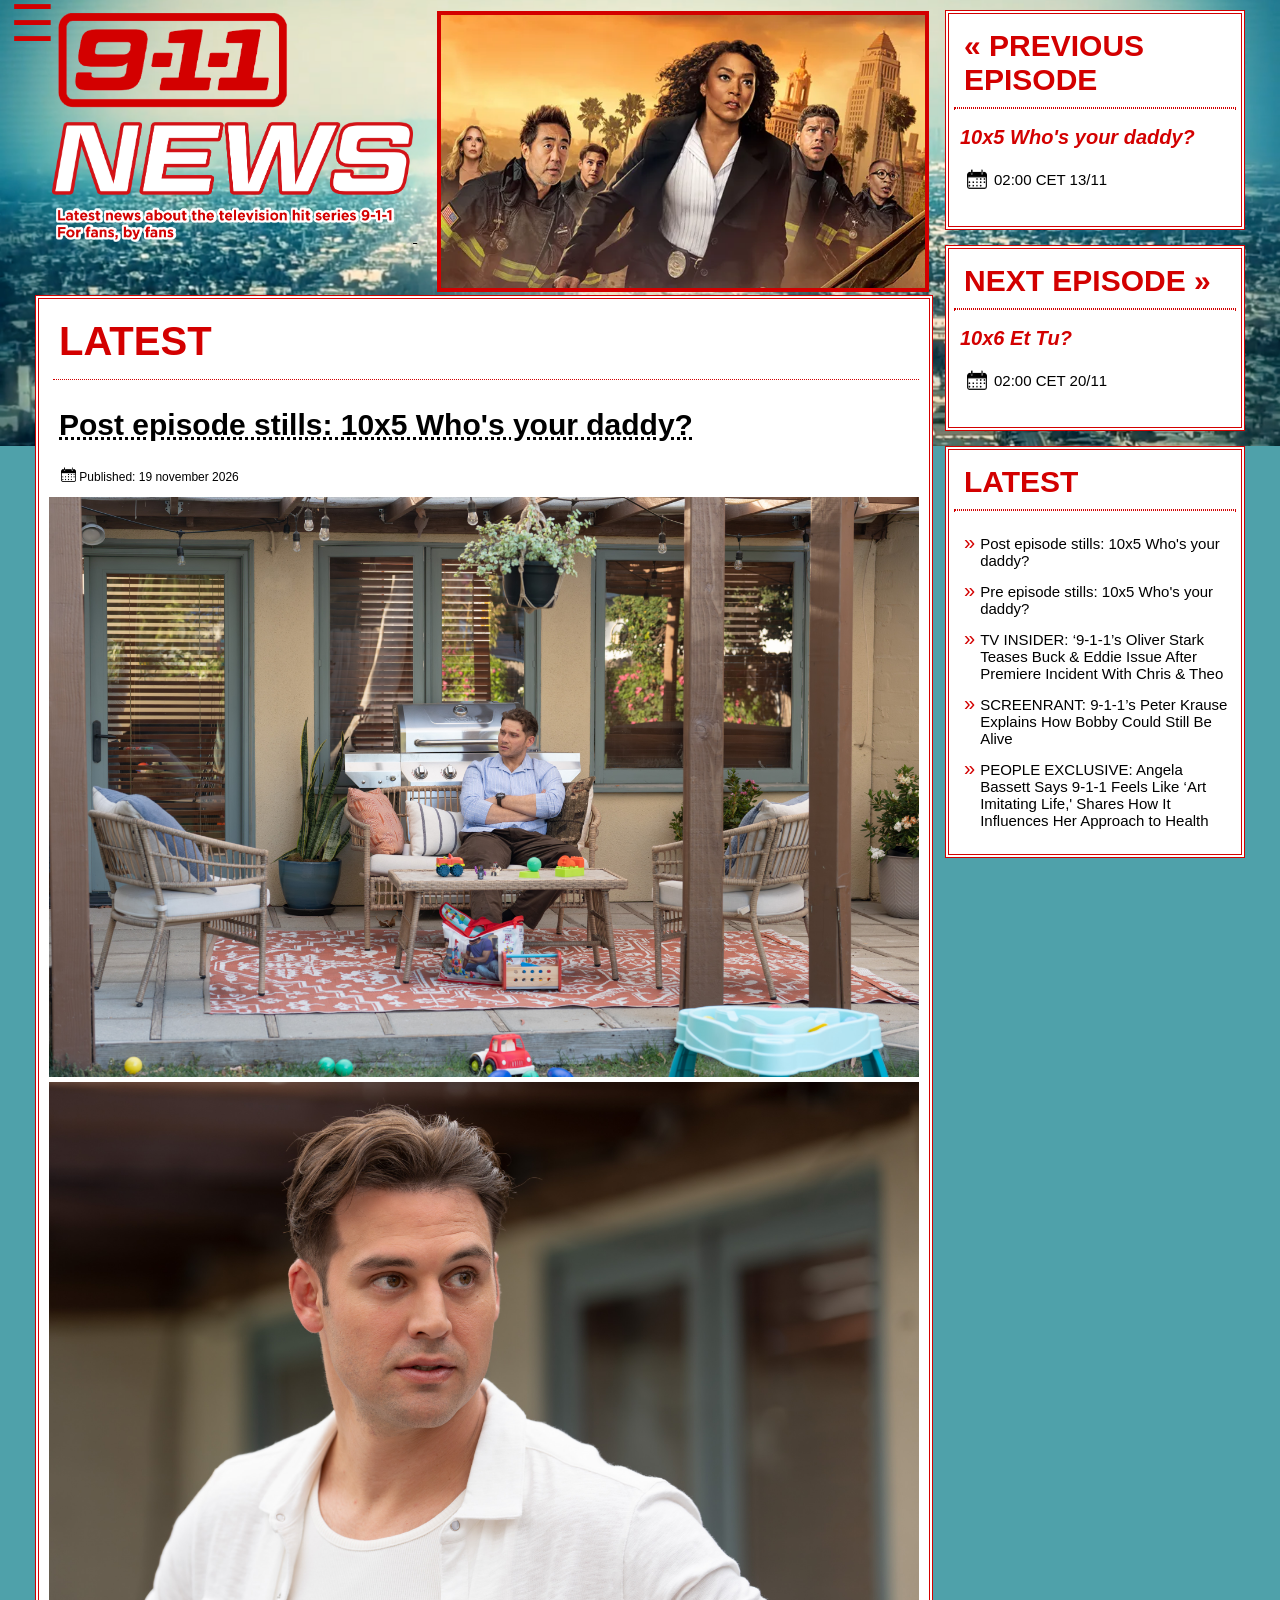
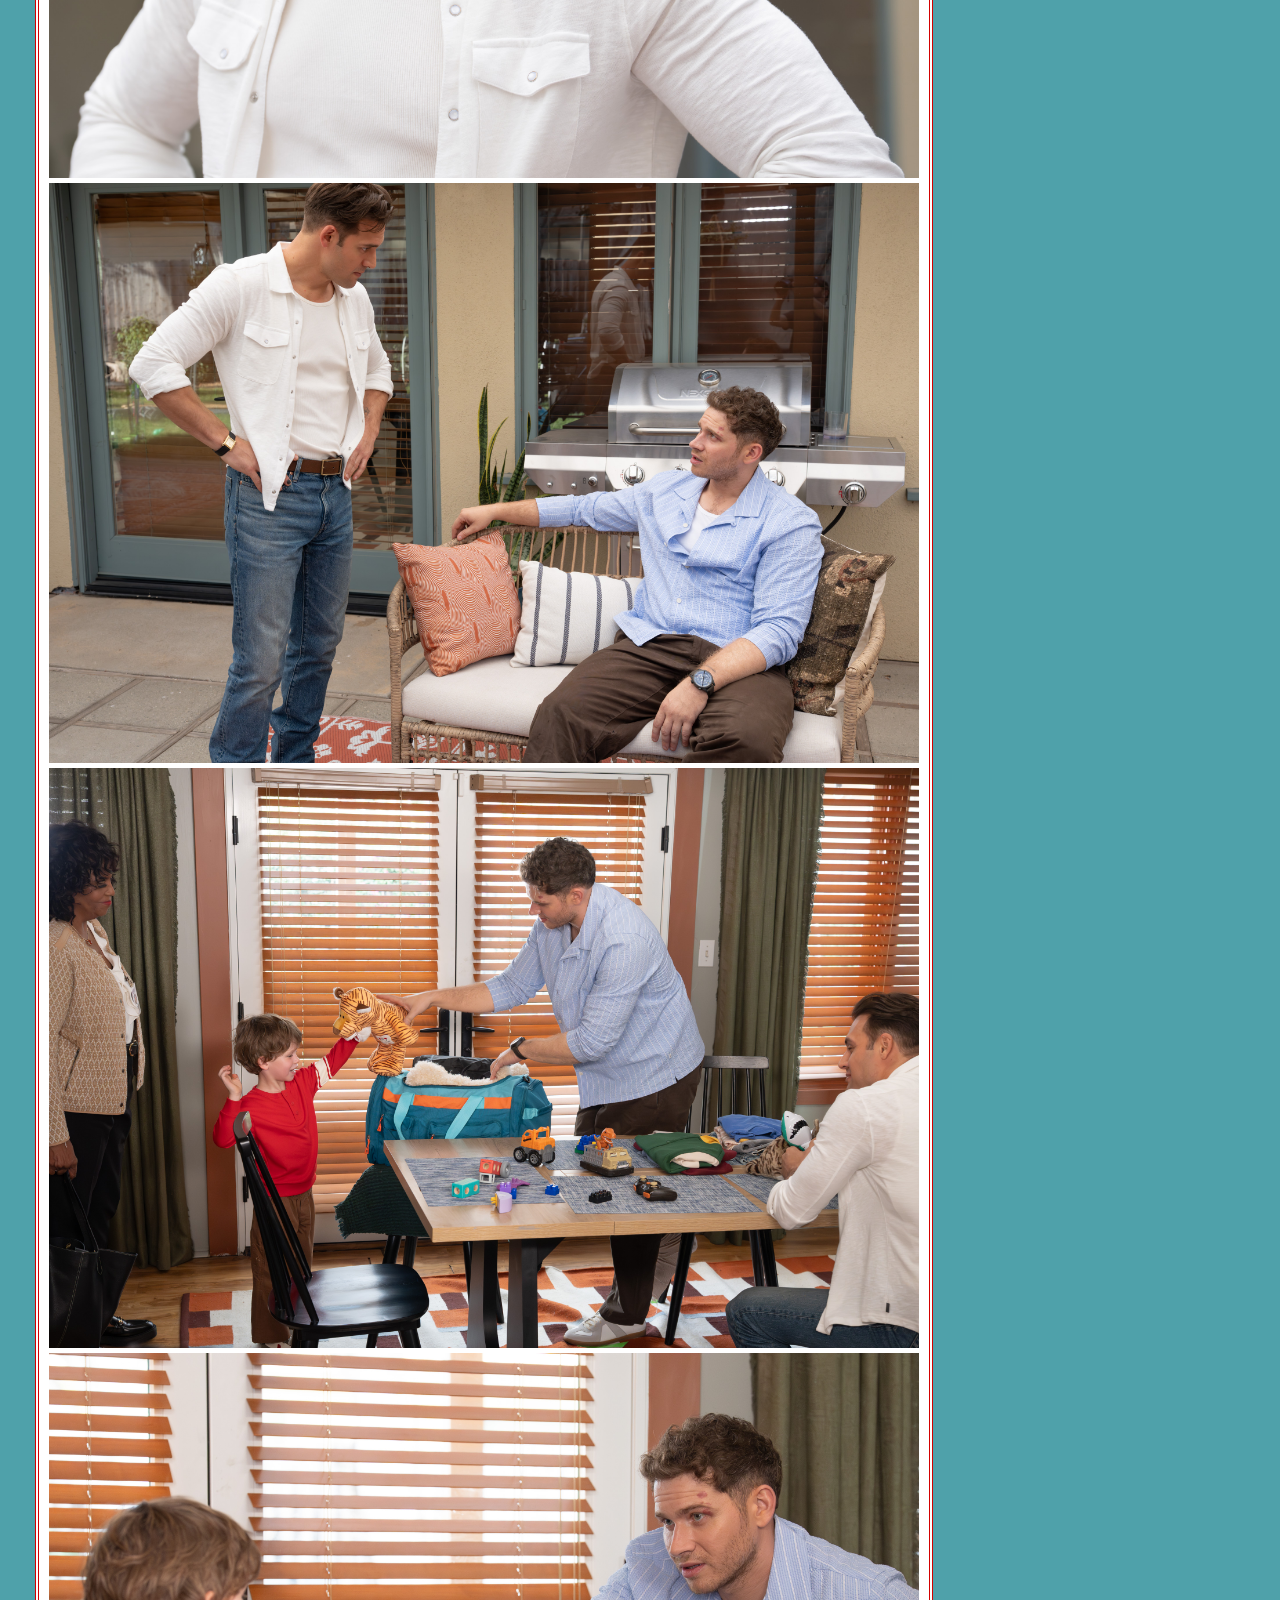
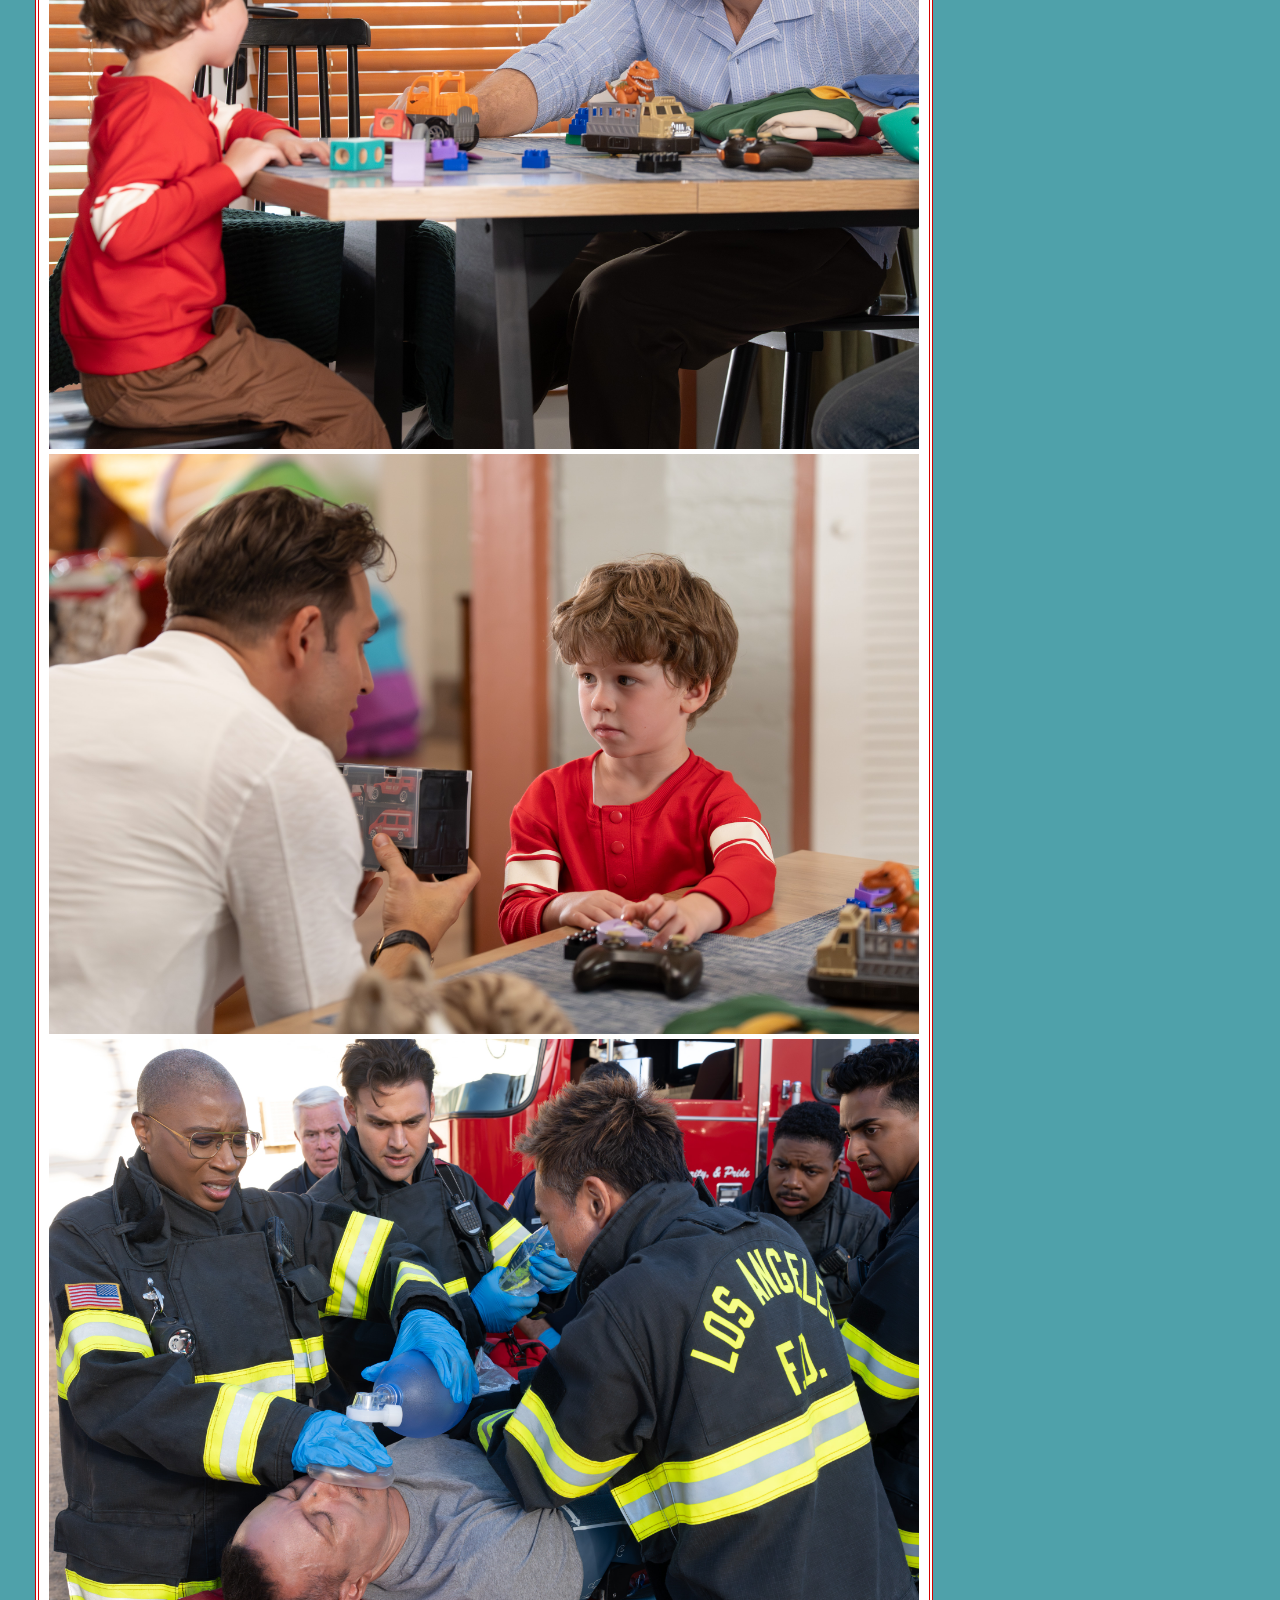
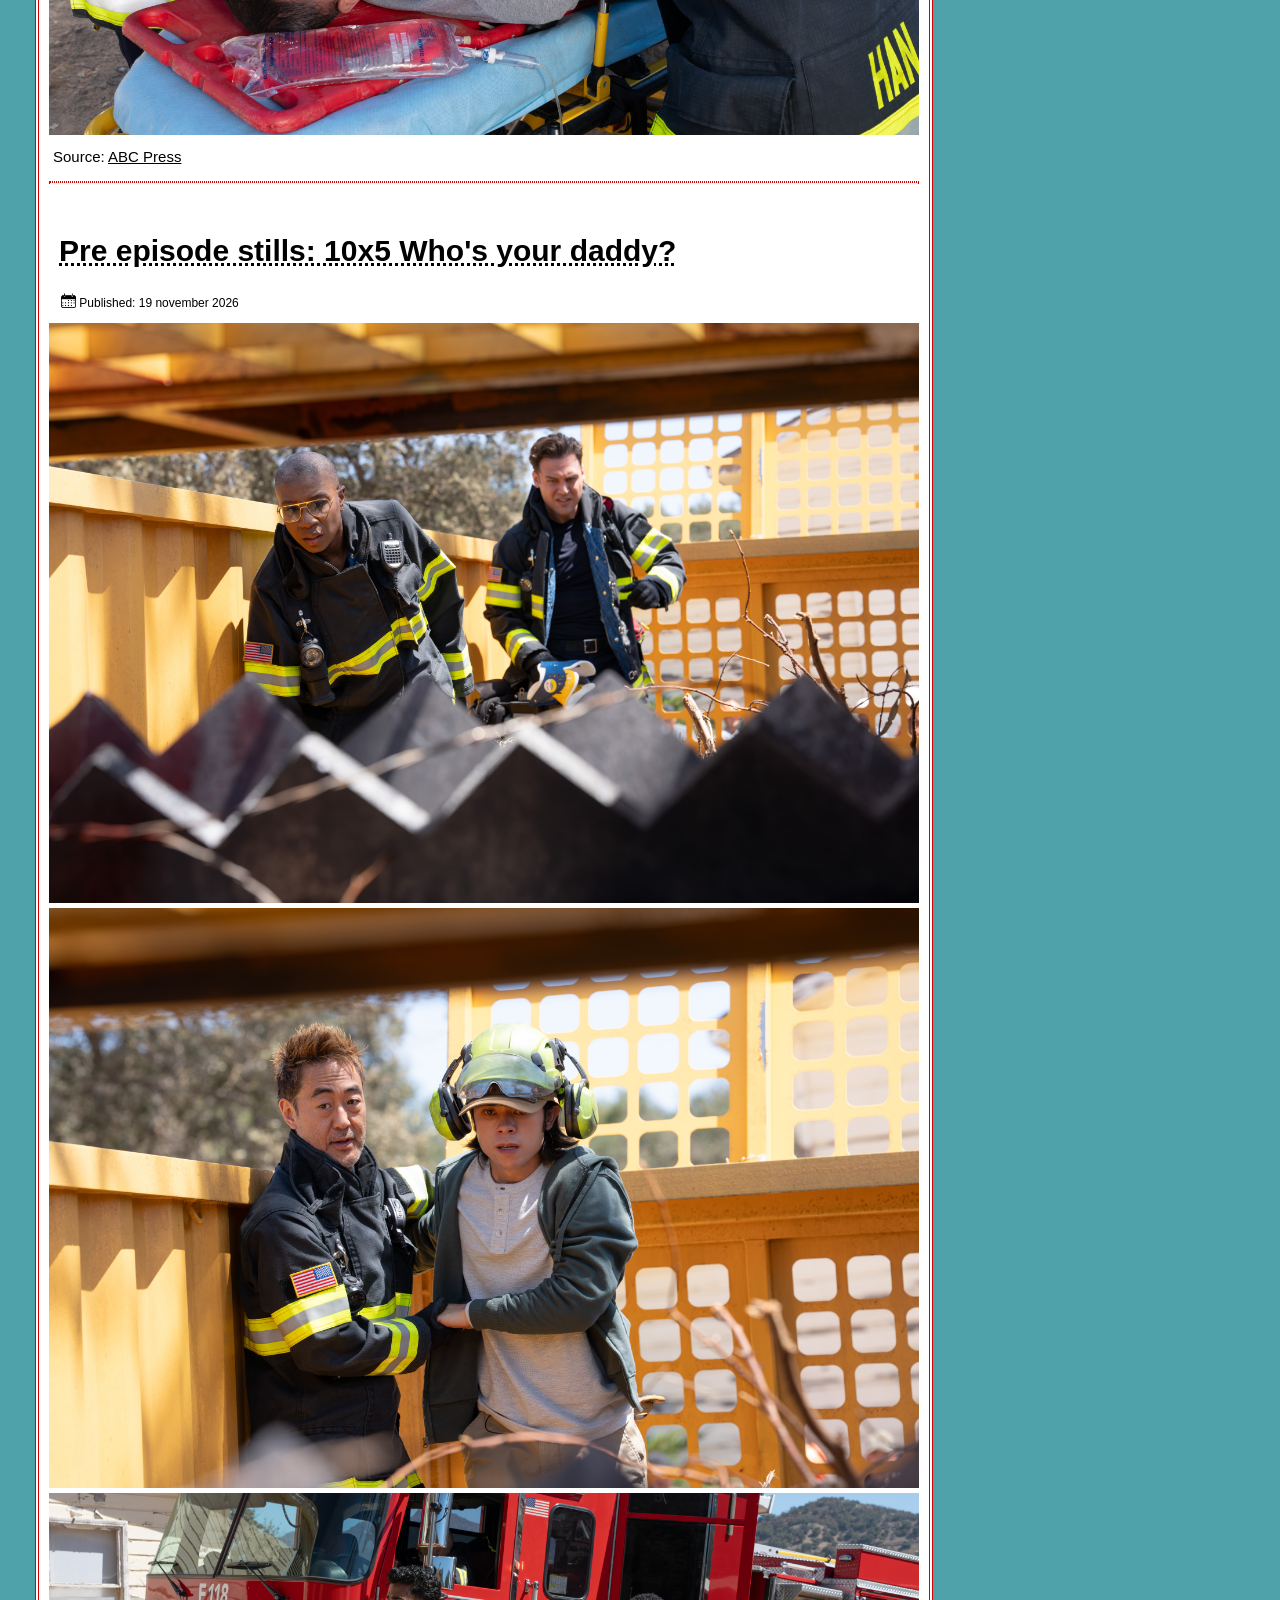
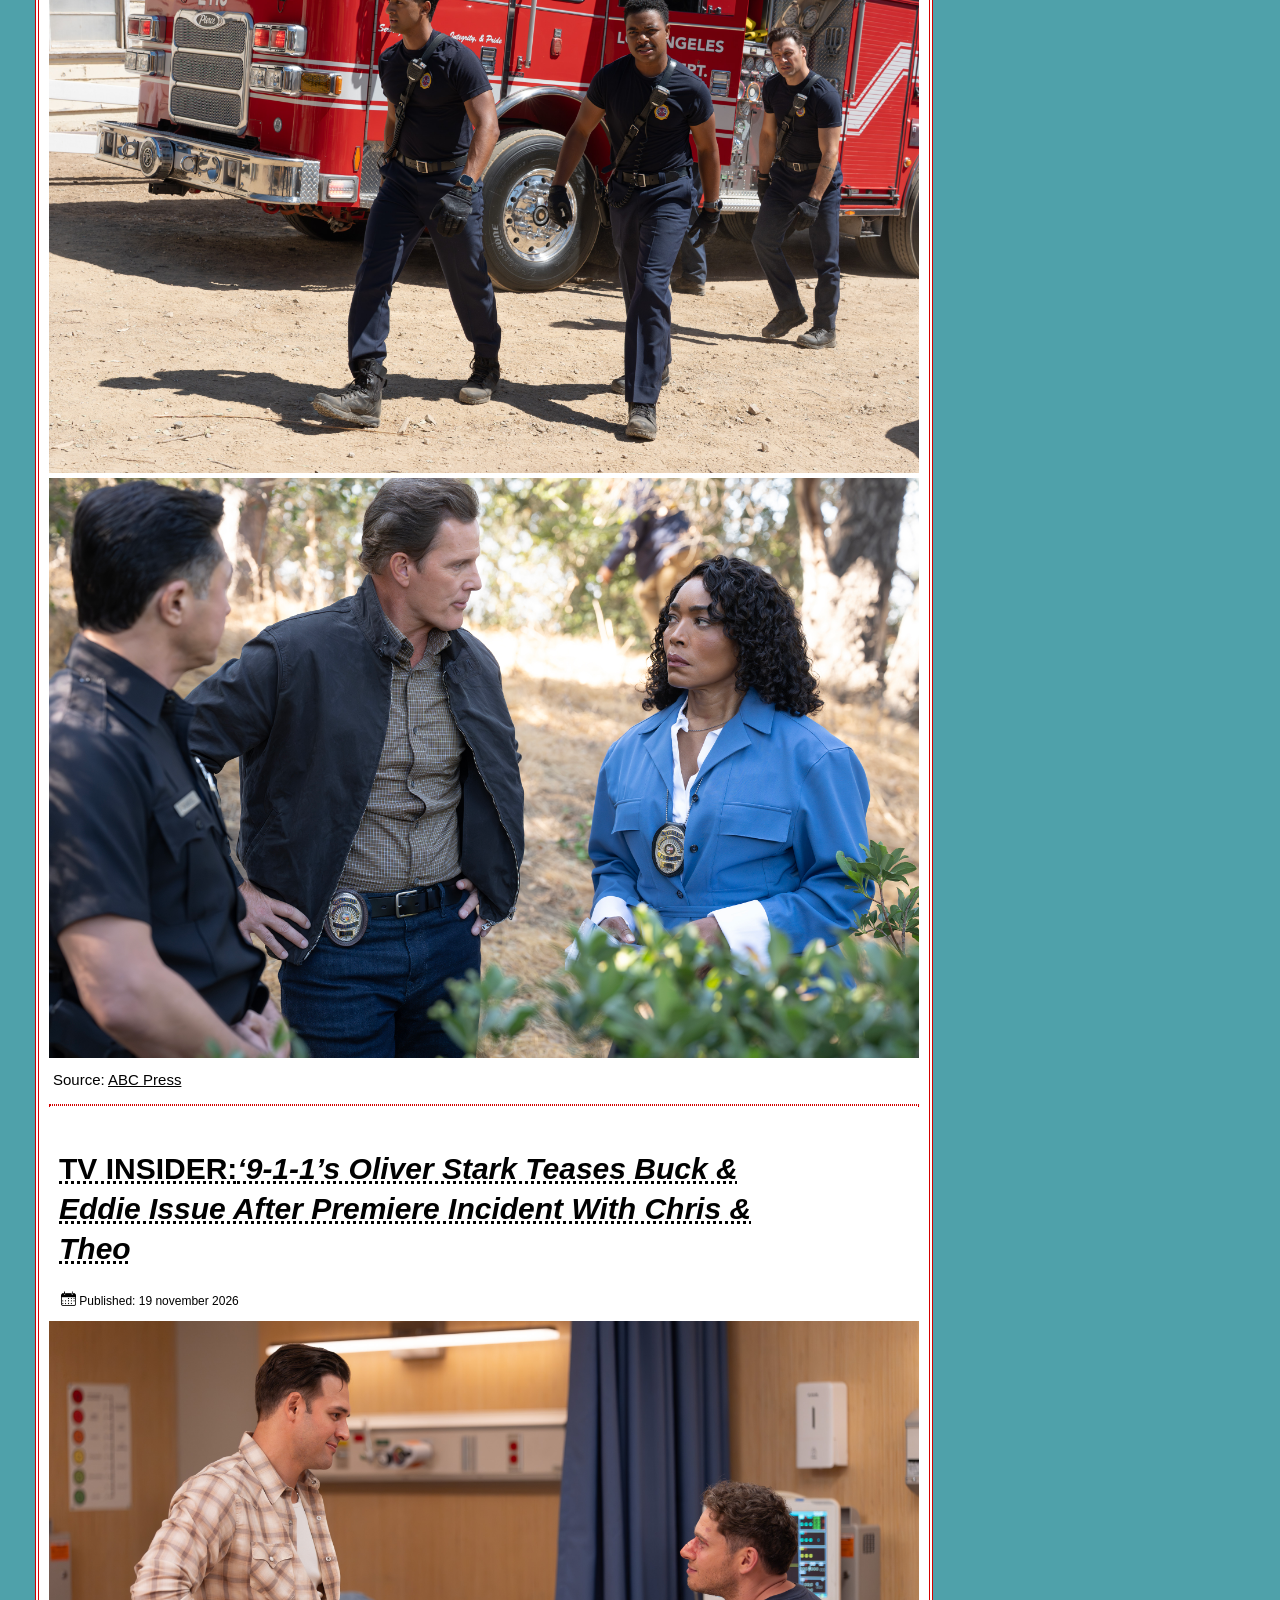
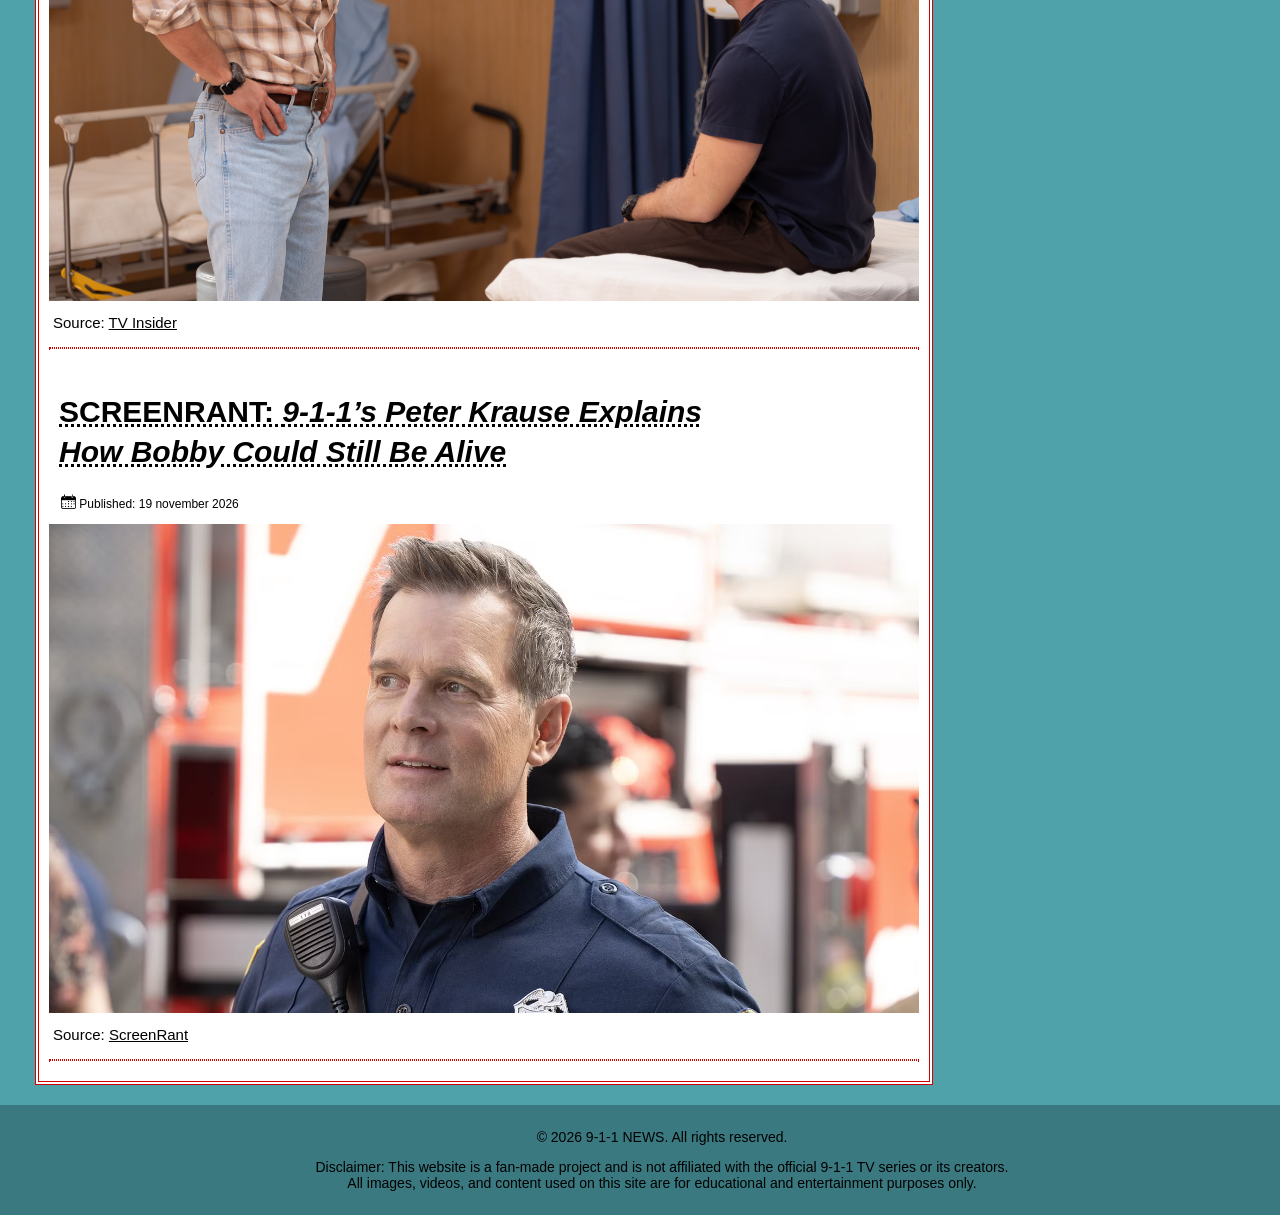
<file: index.html>
<!DOCTYPE html>
<html lang="en">

<head>
    <meta charset="UTF-8">
    <meta name="viewport" content="width=device-width, initial-scale=1.0">
    <title>HOME 9-1-1 NEWS</title>
    <link rel="icon" href="favicon.png">
    <link rel="stylesheet" href="style/styles.css">
</head>

<body>
    <h1 class="visually-hidden">9-1-1 NEWS HOME</h1>

    <!-- Hamburger menu and navigation links-->
    <button id="openMenu" class="open-menu">☰</button>
    <nav id="sideMenu" class="side-menu">
        <button id="closeMenu" class="close-menu">x</button>
        <a href="index.html">HOME</a>
        <a href="interviews.html">INTERVIEWS</a>
        <a href="stills.html">STILLS</a>
        <a href="aboutus.html">ABOUT US</a>
    </nav>

    <!-- Wrapper for the main content of the page-->
    <div id="wrapper">

        <a href="index.html">

            <!-- Header section with 9-1-1 NEWS graphic and main image-->

            <div id="header"><img class="news911" src="graphic elements/header911news.png" alt="9-1-1 news header" />

                <img class="huvudbild" src="images/911-season-10-photos-abc.jpg.webp" alt="headerbild" />
            </div>
        </a>
        <!-- Sidebar with next episode information-->
        <div id="columns">
            <div class="box">
                <h3 class="sidebar-heading">« PREVIOUS EPISODE</h3>
                <hr style="border: 1px dotted #d30000">
                </p>

                <p class="episodes">10x5 Who's your daddy?</p>
                <p class="datetimeside"><img class="kalenderikon" src="graphic elements/kalender.png"
                        alt="kalenderikon">02:00 CET 13/11</p>
                <br>

            </div>
            <div class="box">
                <h3 class="sidebar-heading">NEXT EPISODE »</h3>

                <hr style="border: 1px dotted #d30000">
                </p>

                <p class="episodes">10x6 Et Tu?</p>
                <p class="datetimeside"><img class="kalenderikon" src="graphic elements/kalender.png"
                        alt="kalenderikon">02:00 CET 20/11</p>
                <br>

            </div>
            <!-- Sidebar with latest news-->
            <div class="box">
                <h3 class="sidebar-heading">LATEST</h3>
                <hr style="border: 1px dotted #d30000">

                <!-- List of latest news links with titles and URLs-->
                <ul class="menulinks">
                    <li>
                        <a href="1005poststills.html">Post episode stills: 10x5 Who's your daddy?</a>
                    </li>
                    <li>
                        <a href="1005prestills.html">Pre episode stills: 10x5 Who's your daddy?</a>
                    </li>
                    <li>
                        <a href="interviews2.html">TV INSIDER: ‘9-1-1’s Oliver Stark Teases Buck & Eddie Issue After
                            Premiere Incident With Chris & Theo</a>
                    </li>
                    <li>
                        <a href="interviews3.html">SCREENRANT: 9-1-1’s Peter Krause Explains How Bobby Could Still Be
                            Alive</a>
                    </li>
                    <li>
                        <a href="interviews4.html">PEOPLE EXCLUSIVE: Angela Bassett Says 9-1-1 Feels Like ‘Art Imitating
                            Life,' Shares How It Influences Her Approach to Health</a>
                    </li>
                </ul>
            </div>

        </div>
        <!-- Main content area with latest news articles and images-->
        <div id="content">
            <h2>LATEST</h2>
            <p style="border-bottom:1px dotted #d30000"></p>

            <h3 class="content-heading">Post episode stills: 10x5 Who's your daddy?</h3>
            <p class="published">
                <img src="graphic elements/kalender.png" alt="kalenderikon">
                <span>Published: 19 november 2026</span>
            </p>

            <img class="stills" src="images/183324_1124.jpg" alt="Still of Buck in his backyard">
            <img class="stills" src="images/183324_1077.jpg" alt="Still of Eddie">
            <img class="stills" src="images/183324_0943.jpg" alt="Still of Buck and Eddie at Buck's house">
            <img class="stills" src="images/183324_0698.jpg" alt="Still of Buck, Eddie, Theo and Deidra">
            <img class="stills" src="images/183324_0865.jpg" alt="Still of Buck and Theo">
            <img class="stills" src="images/183324_0556.jpg" alt="Still of Eddie and Theo">
            <img class="stills" src="images/183325_0465.jpg" alt="Still of the cast on a call">
            <span class="source-link">Source: <a href="https://www.detpress.com/abc/shows/9-1-1/photos/" target="_blank" rel="noopener noreferrer">ABC Press</a></span>


            <hr style="border: 1px dotted #d30000">
            </p>
            <br>

            <h3 class="content-heading">Pre episode stills: 10x5 Who's your daddy?</h3>
            <p class="published">
                <img src="graphic elements/kalender.png" alt="kalenderikon">
                <span>Published: 19 november 2026</span>
            </p>

            <img class="stills" src="images/eddiehen.jpg" alt="Eddie and Hen">
            <img class="stills" src="images/chimney.jpg" alt="Chimney">
            <img class="stills" src="images/harryravi.jpg" alt="Harry and Ravi">
            <img class="stills" src="images/angelabassett.jpg" alt="Angela Bassett">
            <span class="source-link">Source: <a href="https://www.detpress.com/abc/shows/9-1-1/photos/" target="_blank" rel="noopener noreferrer">ABC Press</a></span>


            <hr style="border: 1px dotted #d30000">

            <br>

            <h3 class="content-heading">TV INSIDER:<i>‘9-1-1’s Oliver Stark Teases Buck & Eddie Issue After Premiere
                    Incident With Chris & Theo</i></h3>
            <p class="published">
                <img src="graphic elements/kalender.png" alt="kalenderikon">
                <span>Published: 19 november 2026</span>
            </p>
            <a href="https://www.tvinsider.com/1298623/911-buck-eddie-tension-theo-oliver-stark-interview/" target="_blank" rel="noopener noreferrer"><img
                    class="stills" src="images/183066_0929.jpg" alt="Still of Buck and Eddie"></a>
            <span class="source-link">Source: <a href="https://www.tvinsider.com/1298623/911-buck-eddie-tension-theo-oliver-stark-interview/" target="_blank" rel="noopener noreferrer">TV Insider</a></span>
            <hr style="border: 1px dotted #d30000">

            <br>
            <h3 class="content-heading">SCREENRANT: <i> 9-1-1’s Peter Krause Explains How Bobby Could Still Be Alive</i>
            </h3>
            <p class="published">
                <img src="graphic elements/kalender.png" alt="kalenderikon">
                <span>Published: 19 november 2026</span>
            </p>
            <a href="https://screenrant.com/9-1-1-bobby-alive-theory-peter-krause-explained/" target="_blank" rel="noopener noreferrer"><img class="stills"
                    src="images/peterkrause.jpeg" alt="Peter Krause"></a>
            <span class="source-link">Source: <a href="https://screenrant.com/9-1-1-bobby-alive-theory-peter-krause-explained/" target="_blank" rel="noopener noreferrer">ScreenRant</a></span>
            <hr style="border: 1px dotted #d30000">
        </div>


    </div>
    </div>
    <!-- Footer section with copyright and disclaimer-->
    <footer>
        <p>© 2026 9-1-1 NEWS. All rights reserved.</p>
        <p>Disclaimer: This website is a fan-made project and is not affiliated with the official 9-1-1 TV series or
            its creators.
            <br> All images, videos, and content used on this site are for educational and entertainment purposes
            only.
        </p>
    </footer>
    <!-- Script for hamburger menu functionality-->
    <script src="script.js"></script>


</body>



</html>
</file>
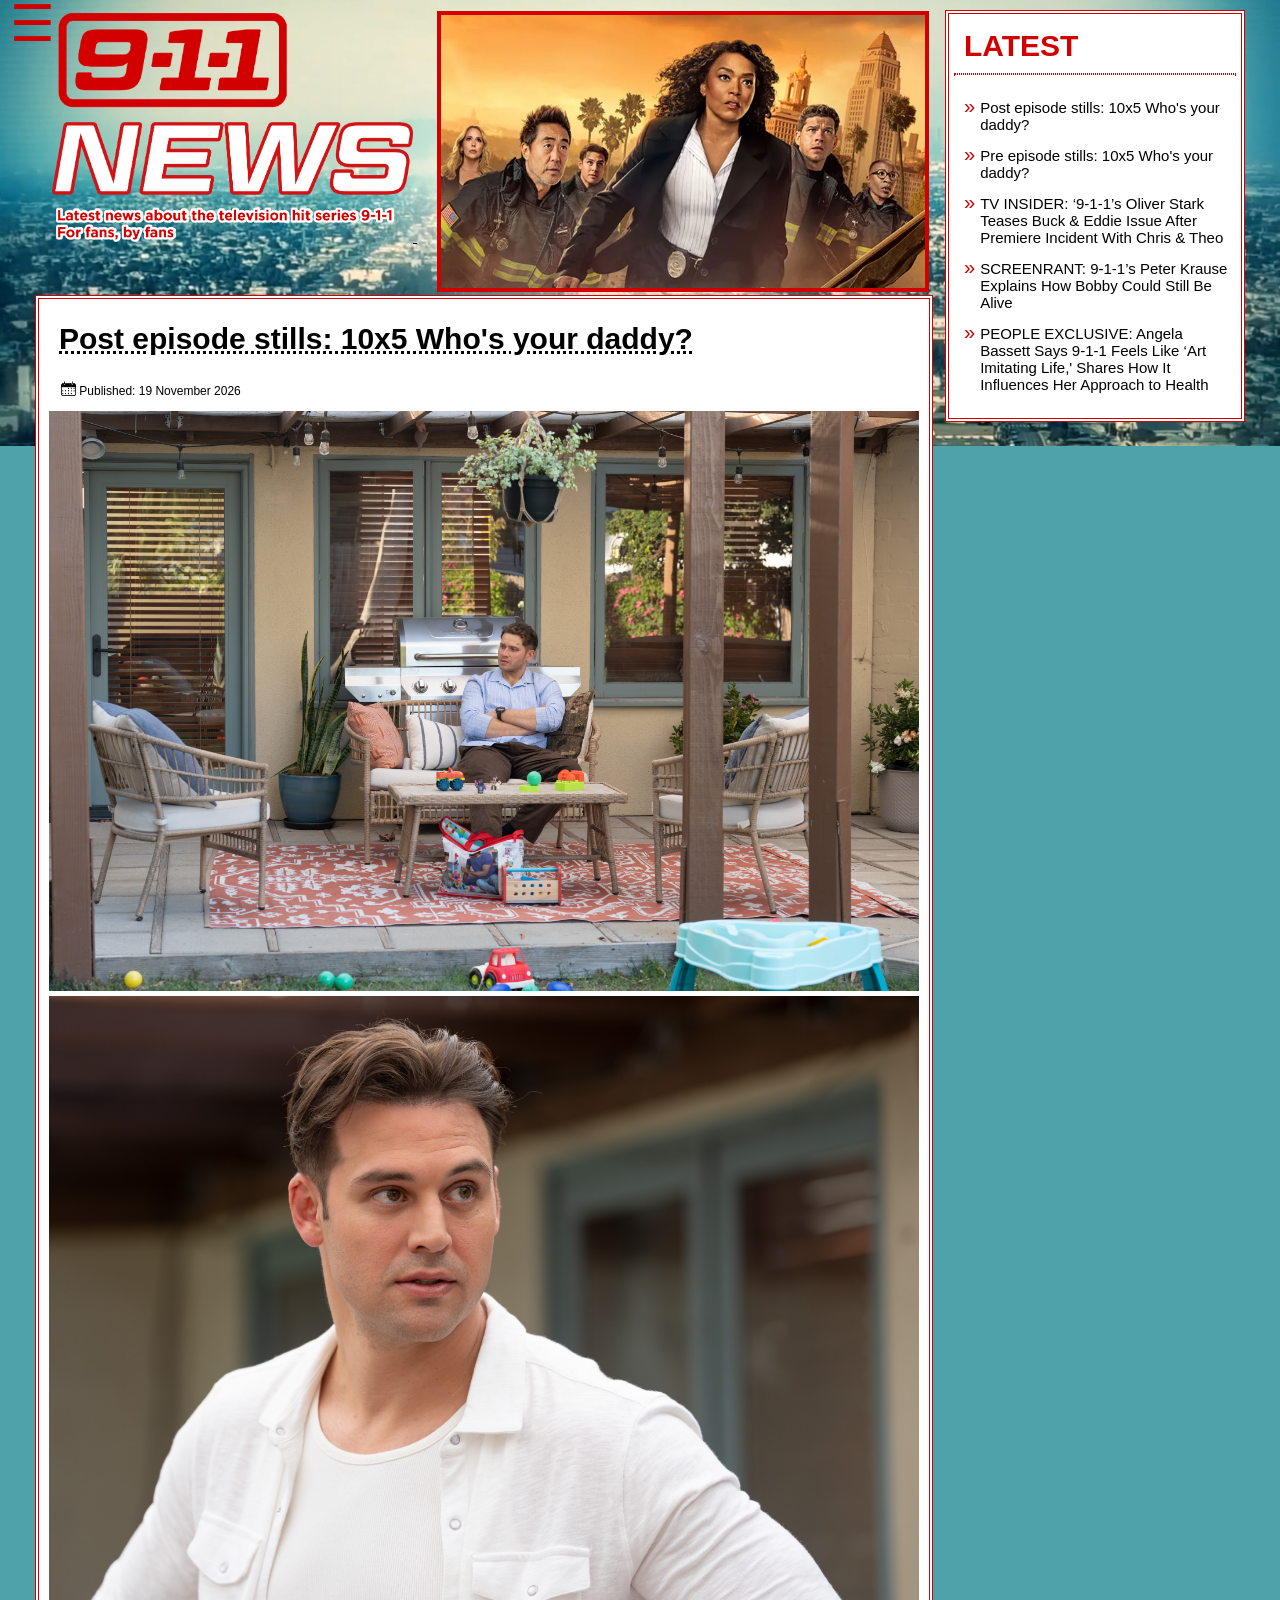
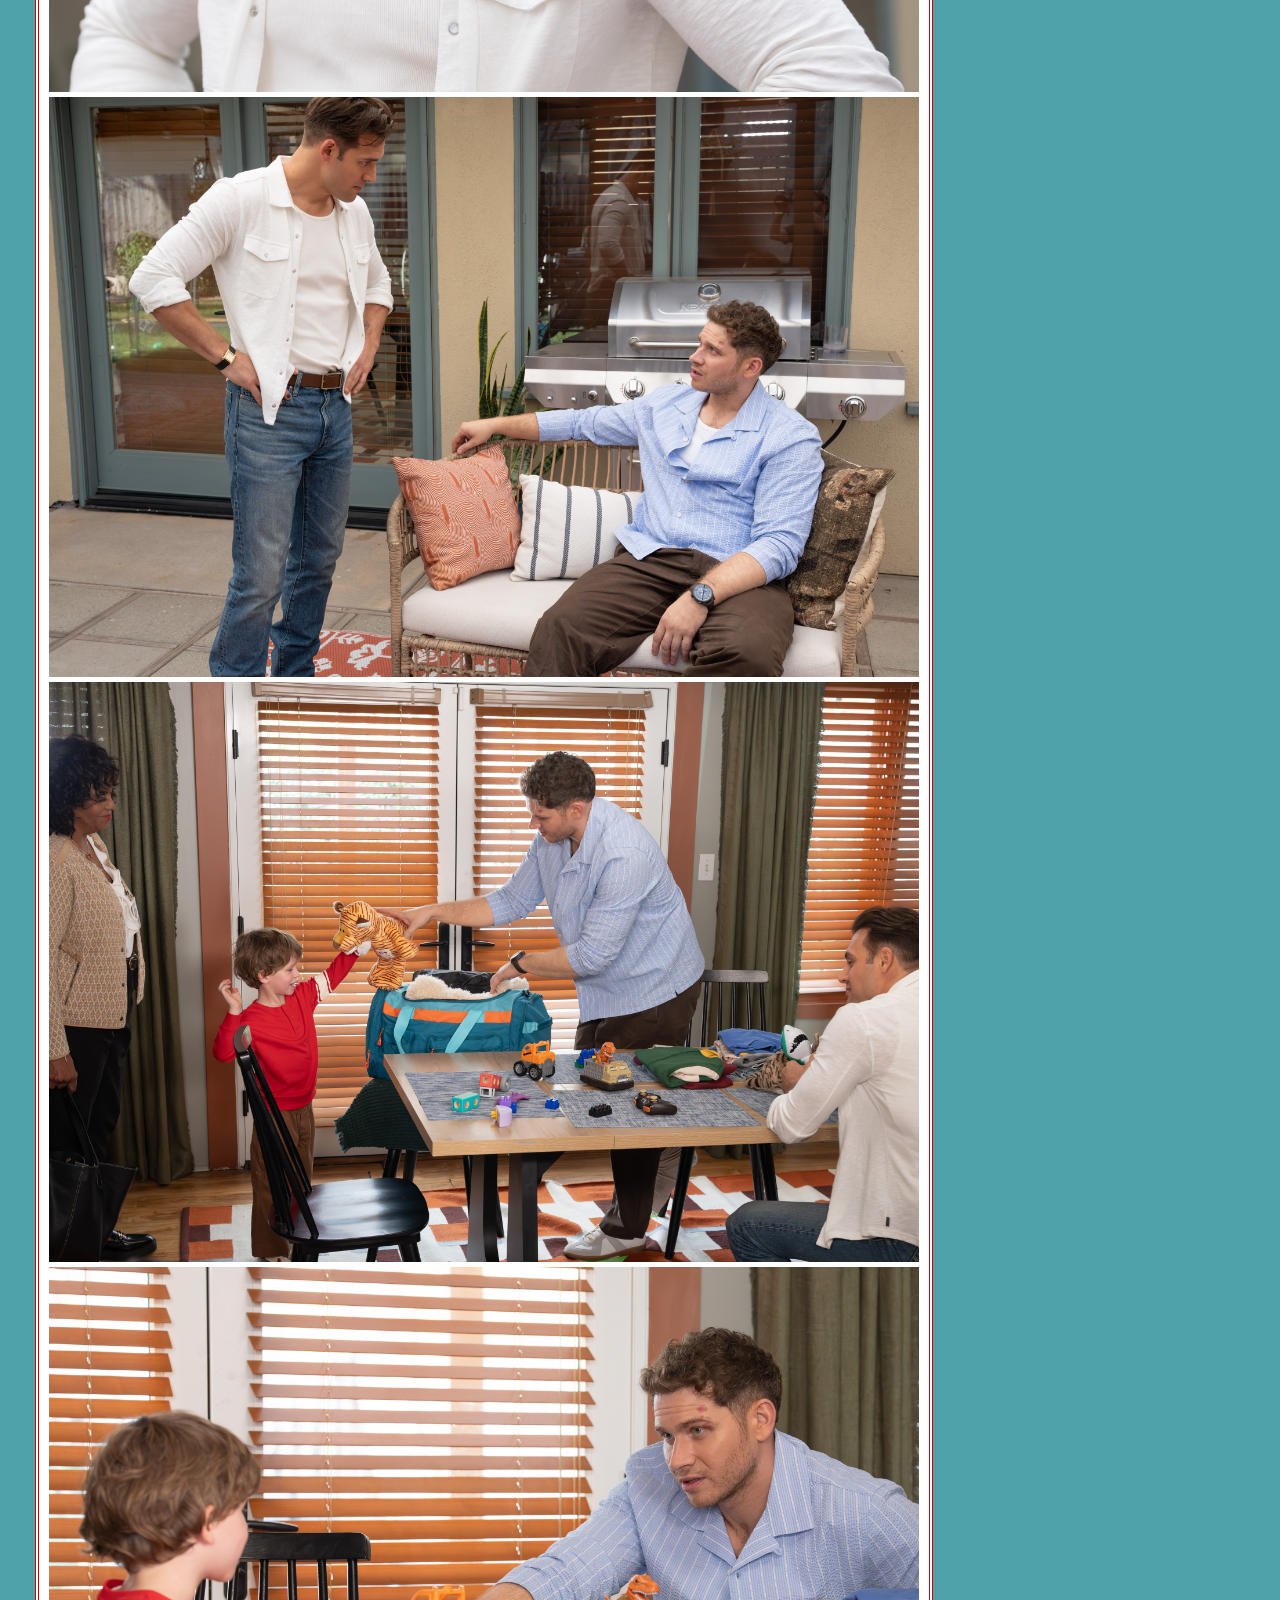
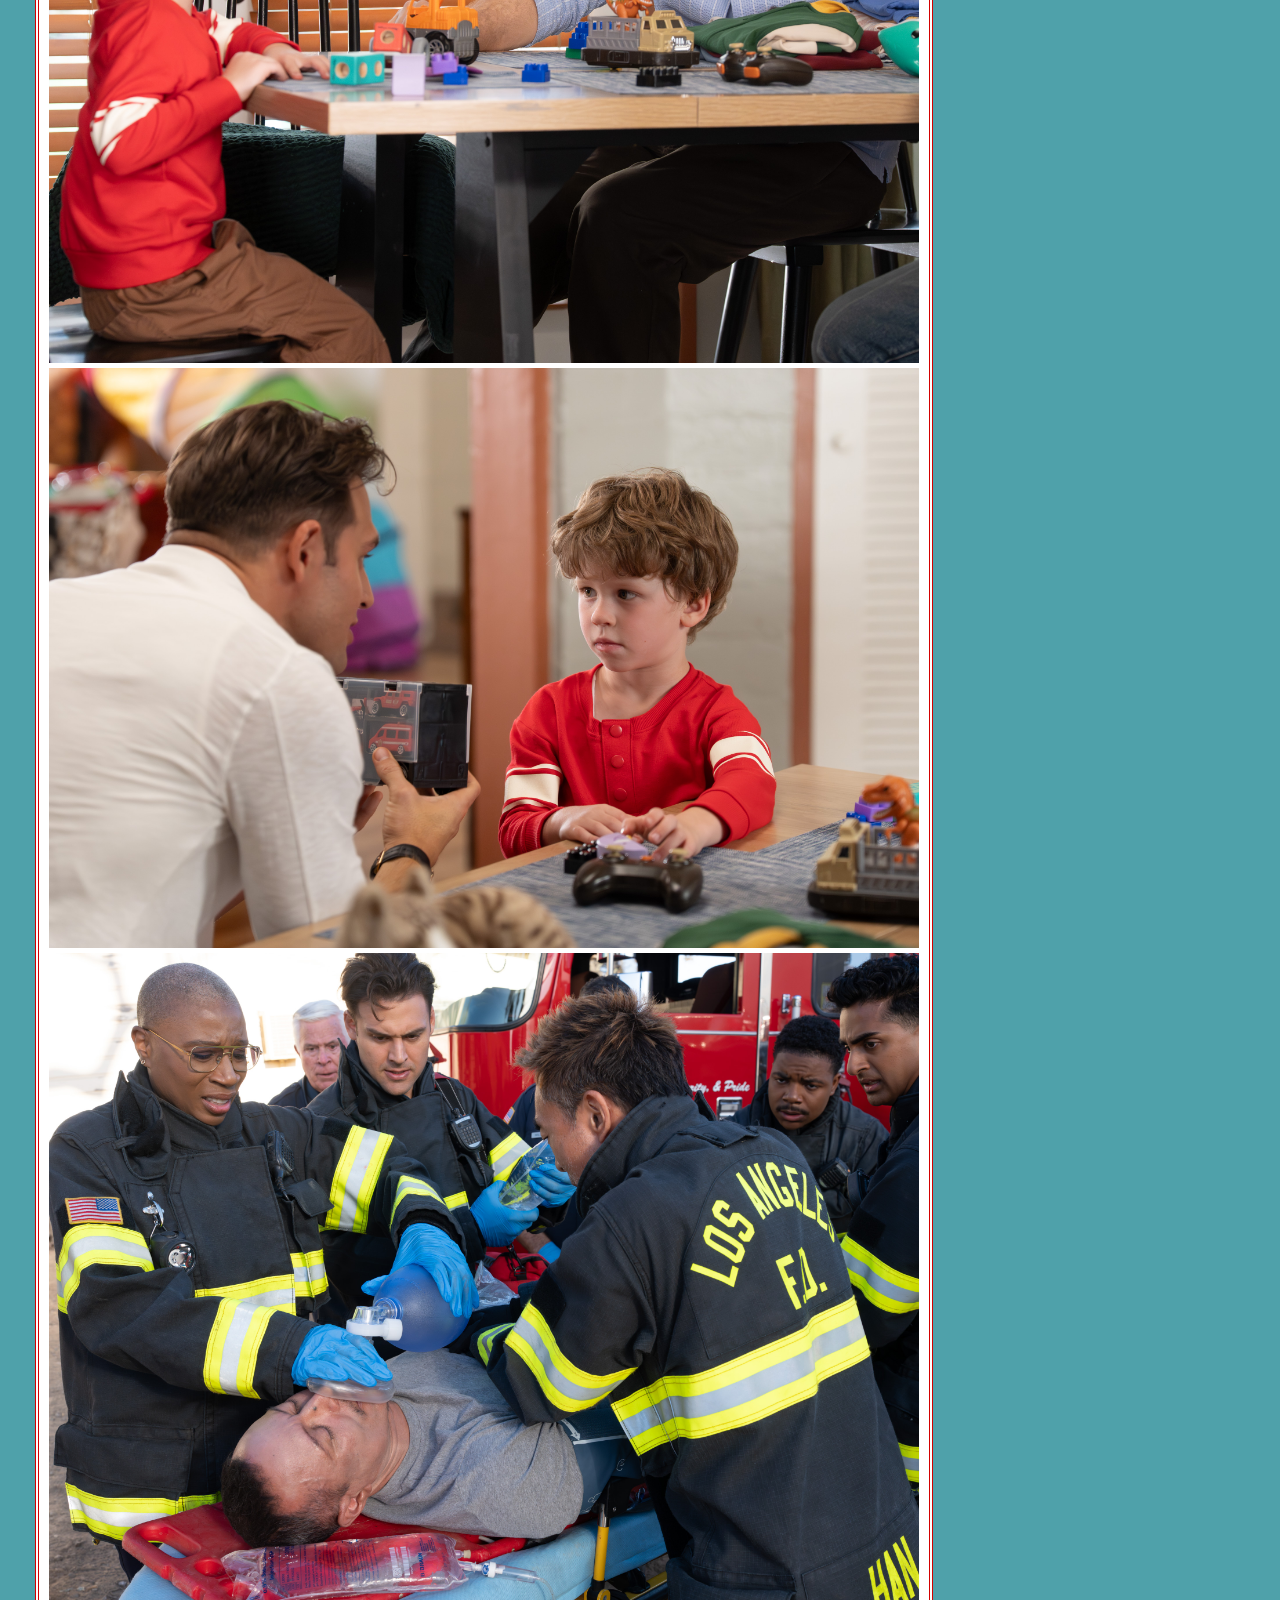
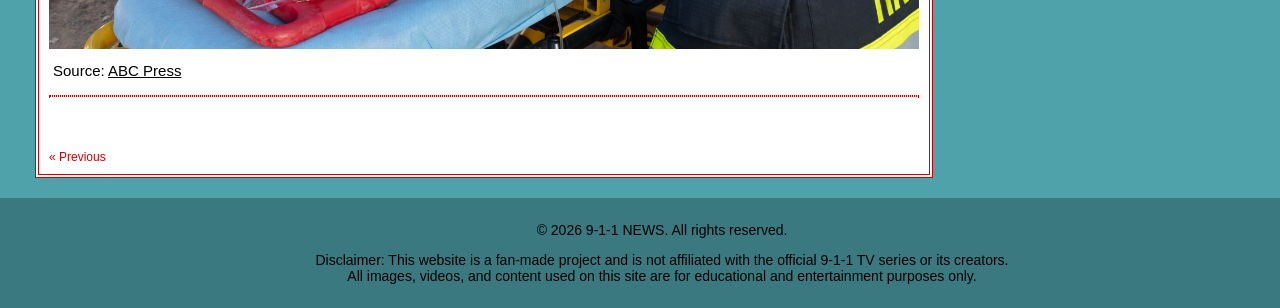
<file: 1005poststills.html>
<!DOCTYPE html>
<html lang="en">

<head>
    <meta charset="UTF-8">
    <meta name="viewport" content="width=device-width, initial-scale=1.0">
    <title>9-1-1 NEWS</title>
    <link rel="icon" href="favicon.png">
    <link rel="stylesheet" href="style/styles.css">
</head>

<body>


    <h1 class="visually-hidden">9-1-1 NEWS HOME</h1>

    <!-- Hamburger menu and navigation links-->
    <button id="openMenu" class="open-menu">☰</button>
    <nav id="sideMenu" class="side-menu">
        <button id="closeMenu" class="close-menu">x</button>
        <a href="index.html">HOME</a>
        <a href="interviews.html">INTERVIEWS</a>
        <a href="stills.html">STILLS</a>
        <a href="aboutus.html">ABOUT US</a>
    </nav>

    <!-- Wrapper for the main content of the page-->
    <div id="wrapper">

        <a href="index.html">

            <!-- Header section with 9-1-1 NEWS graphic and main image-->

            <div id="header"><img class="news911" src="graphic elements/header911news.png" alt="9-1-1 news header" />
                <img class="huvudbild" src="images/911-season-10-photos-abc.jpg.webp" alt="headerbild" />
            </div>
        </a>
        <!-- Sidebar with latest news articles and links-->
        <div id="columns">

            <!-- Sidebar with latest news-->
            <div class="box">
                <h3 class="sidebar-heading">LATEST</h3>
                <hr style="border: 1px dotted #d30000">

                <!-- List of latest news links with titles and URLs-->
                <ul class="menulinks">
                    <li>
                        <a href="1005poststills.html">Post episode stills: 10x5 Who's your daddy?</a>
                    </li>
                    <li>
                        <a href="1005prestills.html">Pre episode stills: 10x5 Who's your daddy?</a>
                    </li>
                    <li>
                        <a href="interviews2.html">TV INSIDER: ‘9-1-1’s Oliver Stark Teases Buck & Eddie Issue After
                            Premiere Incident With Chris & Theo</a>
                    </li>
                    <li>
                        <a href="interviews3.html">SCREENRANT: 9-1-1’s Peter Krause Explains How Bobby Could Still
                            Be
                            Alive</a>
                    </li>
                    <li>
                        <a href="interviews4.html">PEOPLE EXCLUSIVE: Angela Bassett Says 9-1-1 Feels Like ‘Art
                            Imitating
                            Life,' Shares How It Influences Her Approach to Health</a>
                    </li>
                </ul>
            </div>

        </div>
        <div id="content">

            <!-- Main content area with latest news articles and images-->
            <h3 class="content-heading">Post episode stills: 10x5 Who's your daddy?</h3>
            <p class="published">
                <img src="graphic elements/kalender.png" alt="kalenderikon">
                <span>Published: 19 November 2026</span>
            </p>

            <img class="stills" src="images/183324_1124.jpg" alt="Still of Buck in his backyard">
            <img class="stills" src="images/183324_1077.jpg" alt="Still of Buck and Eddie">
            <img class="stills" src="images/183324_0943.jpg" alt="Still of Buck and Eddie at Buck's house">
            <img class="stills" src="images/183324_0698.jpg" alt="Still of Buck, Eddie, Theo and Deidra">
            <img class="stills" src="images/183324_0865.jpg" alt="Still of Buck and Theo">
            <img class="stills" src="images/183324_0556.jpg" alt="Still of Eddie and Theo">
            <img class="stills" src="images/183325_0465.jpg" alt="Still of the cast on a call">
            <span class="source-link">Source: <a href="https://www.detpress.com/abc/shows/9-1-1/photos/" target="_blank" rel="noopener noreferrer">ABC Press</a></span>


            <hr style="border: 1px dotted #d30000">



            <br>
            <!-- Episode Navigation buttons-->
            <div class="episode-navigation">
                <a href="1005prestills.html" class="button previous">« Previous</a>
                <a href="#" class="button next"></a>

            </div>
        </div>

    </div>
    </div>
    <!-- Footer section with copyright and disclaimer-->
    <footer>
        <p>© 2026 9-1-1 NEWS. All rights reserved.</p>
        <p>Disclaimer: This website is a fan-made project and is not affiliated with the official 9-1-1 TV series or
            its creators.
            <br> All images, videos, and content used on this site are for educational and entertainment purposes
            only.
        </p>
    </footer>
    <!-- Script for handling the hamburger menu functionality-->
    <script src="script.js"></script>


</body>



</html>
</file>
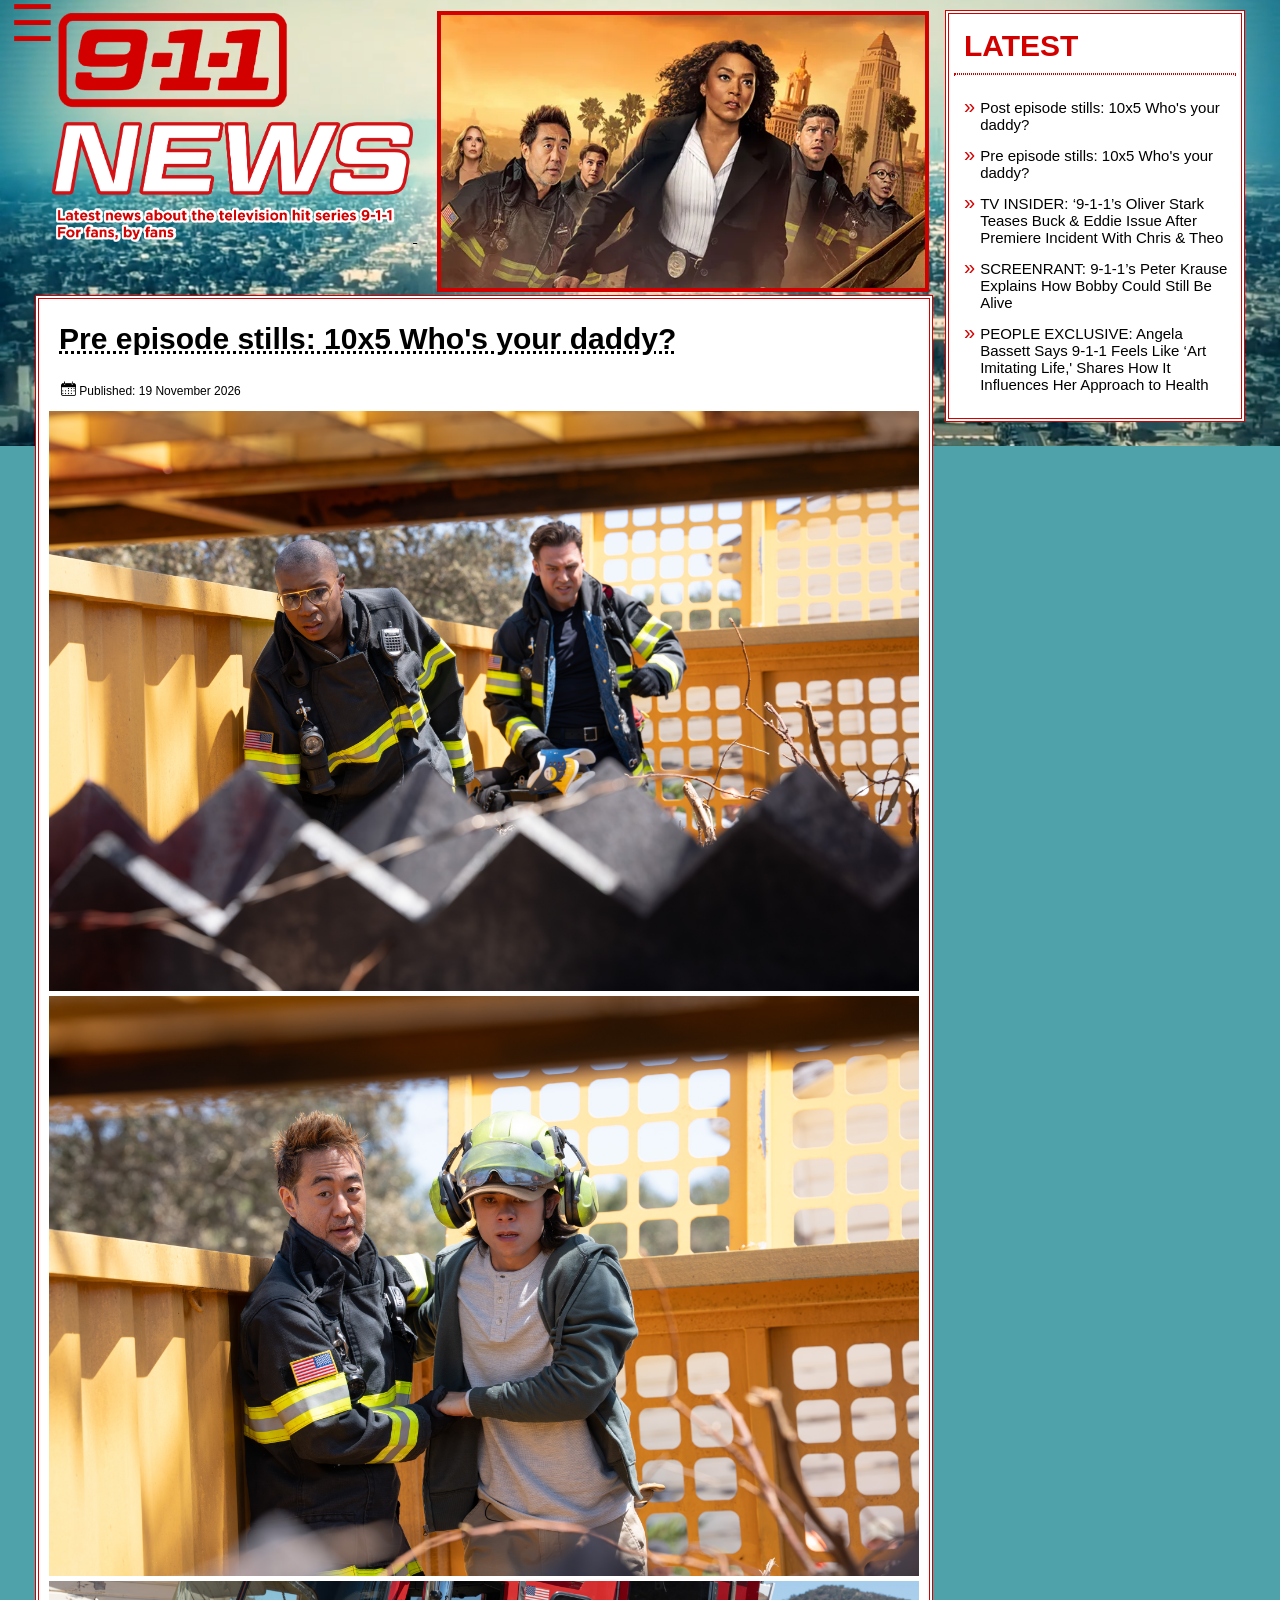
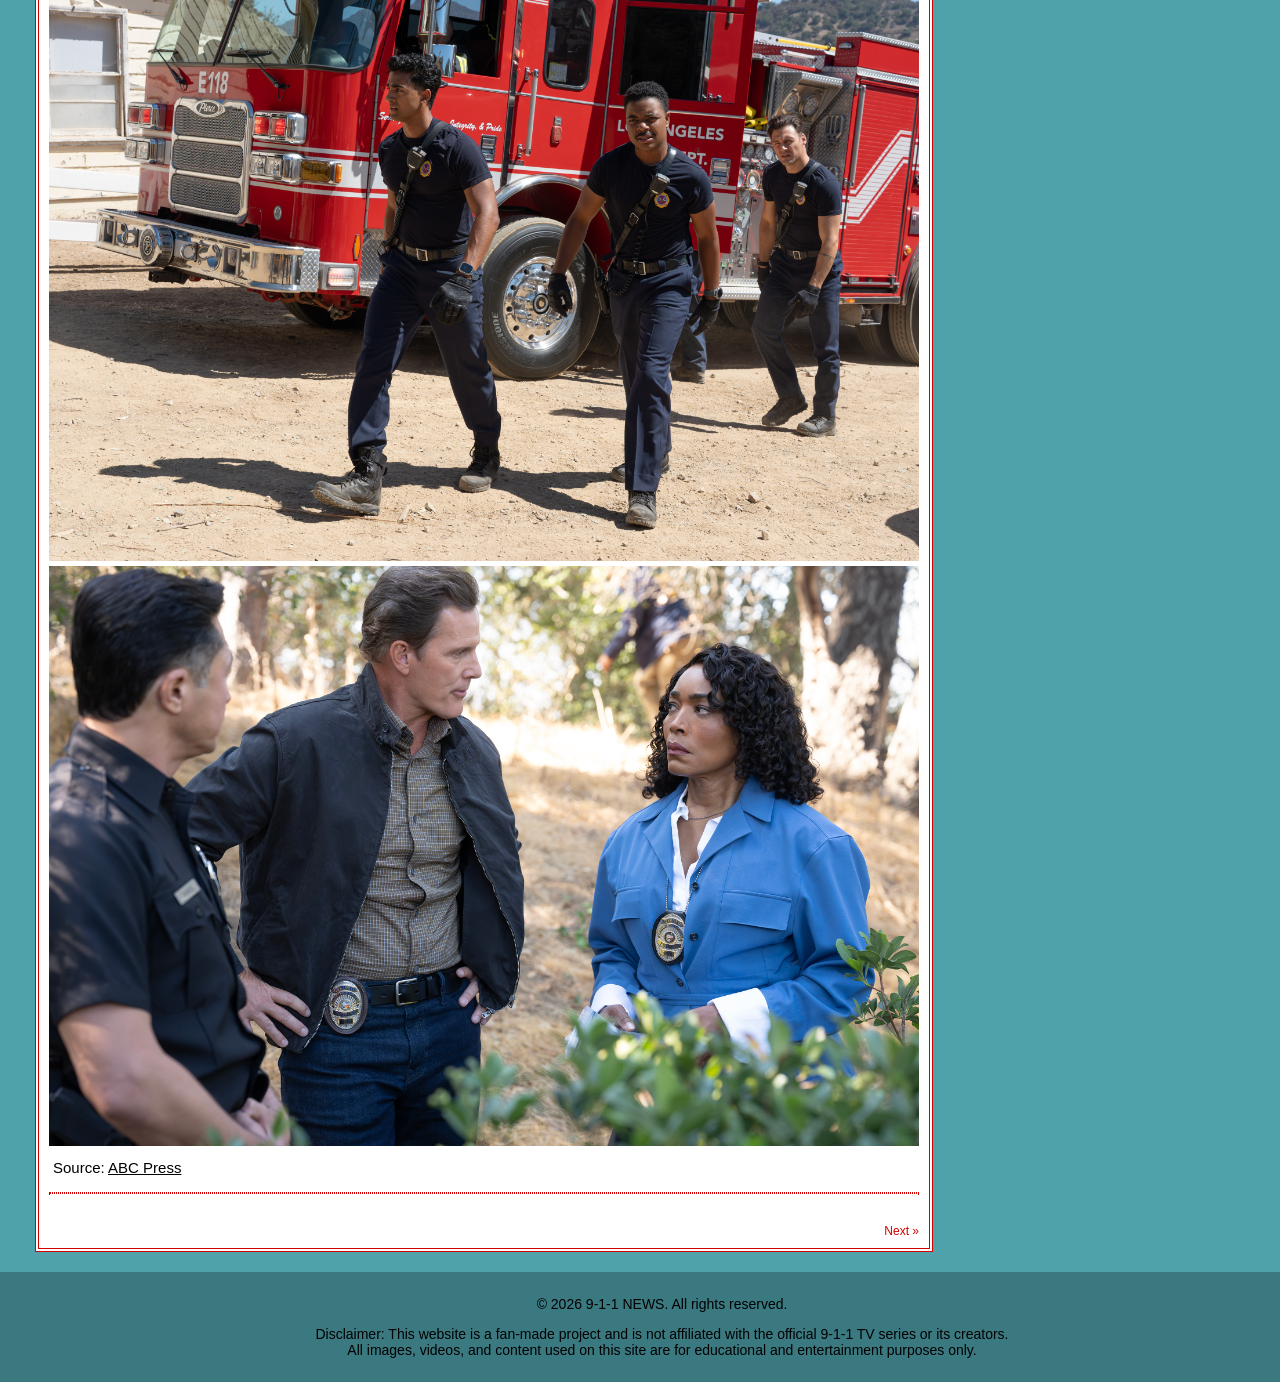
<file: 1005prestills.html>
<!DOCTYPE html>
<html lang="en">

<head>
    <meta charset="UTF-8">
    <meta name="viewport" content="width=device-width, initial-scale=1.0">
    <title>9-1-1 NEWS</title>
    <link rel="icon" href="favicon.png">
    <link rel="stylesheet" href="style/styles.css">
</head>

<body>

    <h1 class="visually-hidden">9-1-1 NEWS HOME</h1>

    <!-- Hamburger menu and navigation links-->
    <button id="openMenu" class="open-menu">☰</button>
    <nav id="sideMenu" class="side-menu">
        <button id="closeMenu" class="close-menu">x</button>
        <a href="index.html">HOME</a>
        <a href="interviews.html">INTERVIEWS</a>
        <a href="stills.html">STILLS</a>
        <a href="aboutus.html">ABOUT US</a>
    </nav>

    <!-- Wrapper for the main content of the page-->
    <div id="wrapper">

        <a href="index.html">

            <!-- Header section with 9-1-1 NEWS graphic and main image-->

            <div id="header"><img class="news911" src="graphic elements/header911news.png" alt="9-1-1 news header" />
                <img class="huvudbild" src="images/911-season-10-photos-abc.jpg.webp" alt="headerbild" />
            </div>
        </a>
        <!-- Sidebar with latest news articles and links-->
        <div id="columns">

            <!-- Sidebar with latest news-->
            <div class="box">
                <h3 class="sidebar-heading">LATEST</h3>
                <hr style="border: 1px dotted #d30000">

                <!-- List of latest news links with titles and URLs-->
                <ul class="menulinks">
                    <li>
                        <a href="1005poststills.html">Post episode stills: 10x5 Who's your daddy?</a>
                    </li>
                    <li>
                        <a href="1005prestills.html">Pre episode stills: 10x5 Who's your daddy?</a>
                    </li>
                    <li>
                        <a href="interviews2.html">TV INSIDER: ‘9-1-1’s Oliver Stark Teases Buck & Eddie Issue After
                            Premiere Incident With Chris & Theo</a>
                    </li>
                    <li>
                        <a href="interviews3.html">SCREENRANT: 9-1-1’s Peter Krause Explains How Bobby Could Still
                            Be
                            Alive</a>
                    </li>
                    <li>
                        <a href="interviews4.html">PEOPLE EXCLUSIVE: Angela Bassett Says 9-1-1 Feels Like ‘Art
                            Imitating
                            Life,' Shares How It Influences Her Approach to Health</a>
                    </li>
                </ul>
            </div>

        </div>
        <div id="content">

            <!-- Main content area with latest news articles and images-->
            <h3 class="content-heading">Pre episode stills: 10x5 Who's your daddy?</h3>
            <p class="published">
                <img src="graphic elements/kalender.png" alt="kalenderikon">
                <span>Published: 19 November 2026</span>
            </p>

            <img class="stills" src="images/eddiehen.jpg" alt="Eddie and Hen">
            <img class="stills" src="images/chimney.jpg" alt="Chimney">
            <img class="stills" src="images/harryravi.jpg" alt="Harry and Ravi">
            <img class="stills" src="images/angelabassett.jpg" alt="Angela Bassett">
            <span class="source-link">Source: <a href="https://www.detpress.com/abc/shows/9-1-1/photos/" target="_blank" rel="noopener noreferrer">ABC Press</a></span>


            <hr style="border: 1px dotted #d30000">


            <!-- Episode Navigation buttons-->
            <div class="episode-navigation">
                <a href="#" class="button previous"></a>
                <a href="1005poststills.html" class="button next">Next »</a>

            </div>
        </div>

    </div>
    </div>
    <!-- Footer section with copyright and disclaimer-->
    <footer>
        <p>© 2026 9-1-1 NEWS. All rights reserved.</p>
        <p>Disclaimer: This website is a fan-made project and is not affiliated with the official 9-1-1 TV series or
            its creators.
            <br> All images, videos, and content used on this site are for educational and entertainment purposes
            only.
        </p>
    </footer>
    <!-- Script for handling the hamburger menu functionality-->
    <script src="script.js"></script>


</body>



</html>
</file>
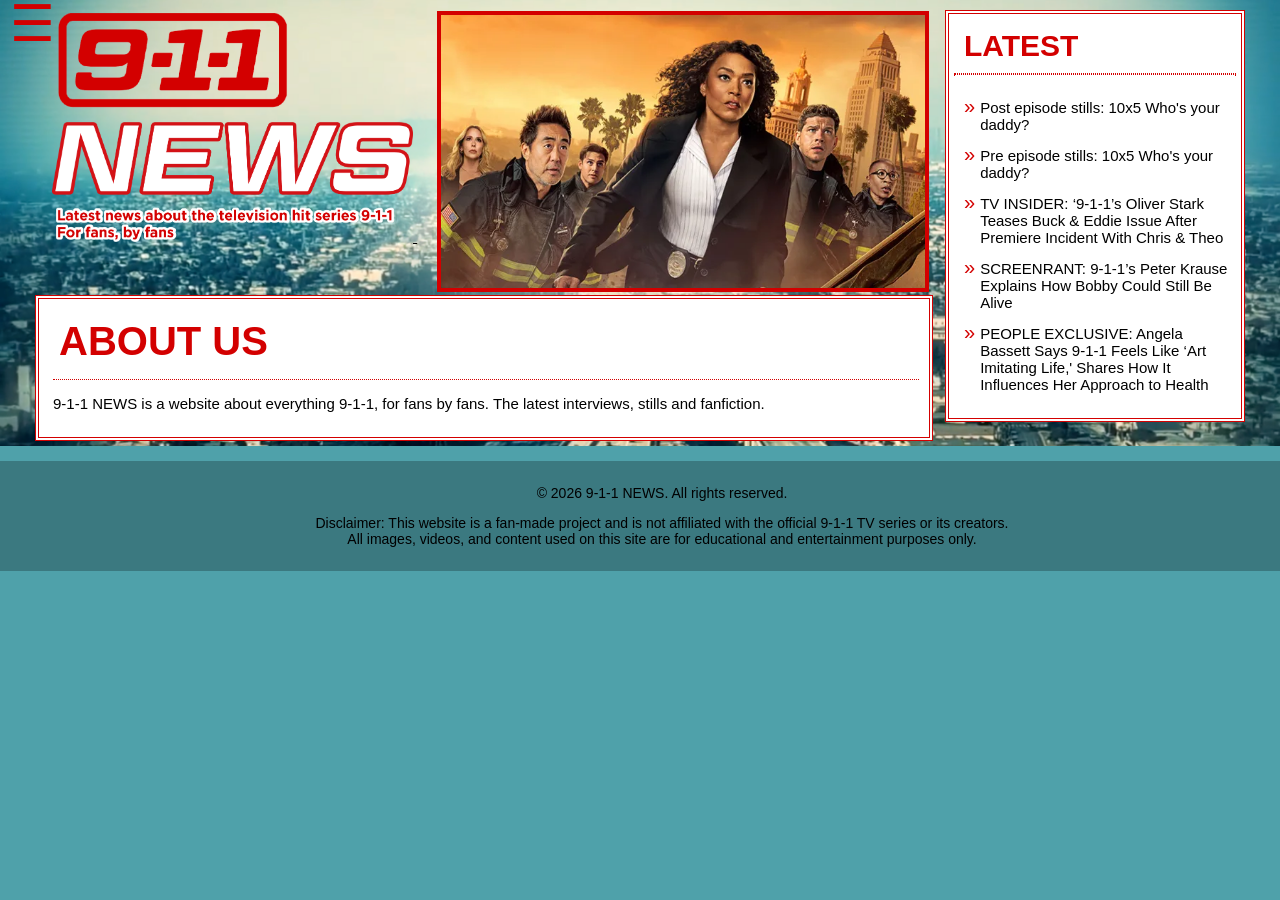
<file: aboutus.html>
<!DOCTYPE html>
<html lang="en">

<head>
    <meta charset="UTF-8">
    <meta name="viewport" content="width=device-width, initial-scale=1.0">
    <title>9-1-1 NEWS</title>
    <link rel="icon" href="favicon.png">
    <link rel="stylesheet" href="style/styles.css">
</head>

<body>

    <h1 class="visually-hidden">9-1-1 NEWS HOME</h1>

    <!-- Hamburger menu and navigation links-->
    <button id="openMenu" class="open-menu">☰</button>
    <nav id="sideMenu" class="side-menu">
        <button id="closeMenu" class="close-menu">x</button>
        <a href="index.html">HOME</a>
        <a href="interviews.html">INTERVIEWS</a>
        <a href="stills.html">STILLS</a>
        <a href="aboutus.html">ABOUT US</a>
    </nav>

    <!-- Wrapper for the main content of the page-->
    <div id="wrapper">

        <a href="index.html">

            <!-- Header section with 9-1-1 NEWS graphic and main image-->

            <div id="header"><img class="news911" src="graphic elements/header911news.png" alt="9-1-1 news header" />
                <img class="huvudbild" src="images/911-season-10-photos-abc.jpg.webp" alt="headerbild" />
            </div>
        </a>
        <!-- Sidebar with latest news articles and links-->
        <div id="columns">

            <!-- Sidebar with latest news-->
            <div class="box">
                <h3 class="sidebar-heading">LATEST</h3>
                <hr style="border: 1px dotted #d30000">

                <!-- List of latest news links with titles and URLs-->
                <ul class="menulinks">
                    <li>
                        <a href="1005poststills.html">Post episode stills: 10x5 Who's your daddy?</a>
                    </li>
                    <li>
                        <a href="1005prestills.html">Pre episode stills: 10x5 Who's your daddy?</a>
                    </li>
                    <li>
                        <a href="interviews2.html">TV INSIDER: ‘9-1-1’s Oliver Stark Teases Buck & Eddie Issue After
                            Premiere Incident With Chris & Theo</a>
                    </li>
                    <li>
                        <a href="interviews3.html">SCREENRANT: 9-1-1’s Peter Krause Explains How Bobby Could Still
                            Be
                            Alive</a>
                    </li>
                    <li>
                        <a href="interviews4.html">PEOPLE EXCLUSIVE: Angela Bassett Says 9-1-1 Feels Like ‘Art
                            Imitating
                            Life,' Shares How It Influences Her Approach to Health</a>
                    </li>
                </ul>
            </div>

        </div>
        <!-- Main content area with latest news articles and images-->
        <div id="content">
            <h2>About Us</h2>
            <p style="border-bottom:1px dotted #d30000"></p>
            <p>9-1-1 NEWS is a website about everything 9-1-1, for fans by fans. The latest interviews, stills and
                fanfiction.</p>


        </div>


    </div>
    </div>
    <!-- Footer section with copyright and disclaimer-->
    <footer>
        <p>© 2026 9-1-1 NEWS. All rights reserved.</p>
        <p>Disclaimer: This website is a fan-made project and is not affiliated with the official 9-1-1 TV series or
            its creators.
            <br> All images, videos, and content used on this site are for educational and entertainment purposes
            only.
        </p>
    </footer>
    <!-- Script for hamburger menu functionality-->
    <script src="script.js"></script>


</body>



</html>
</file>
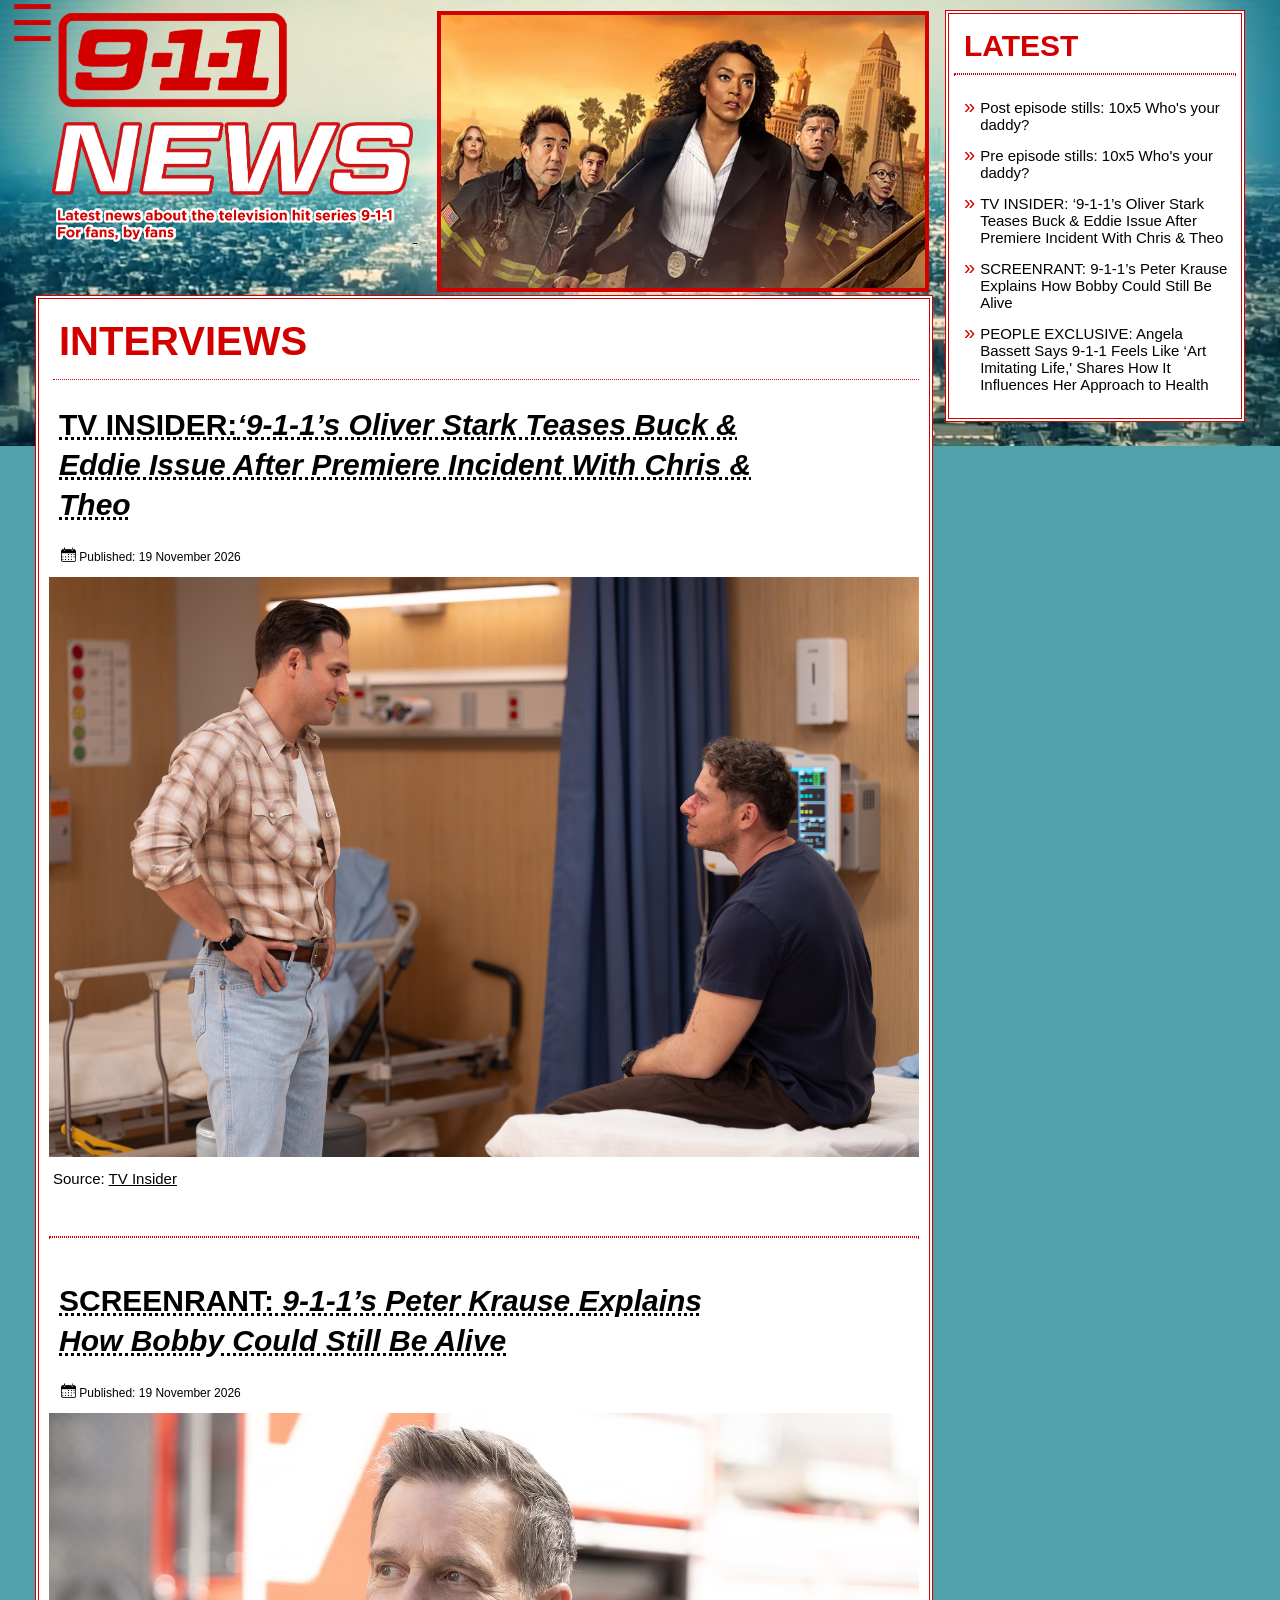
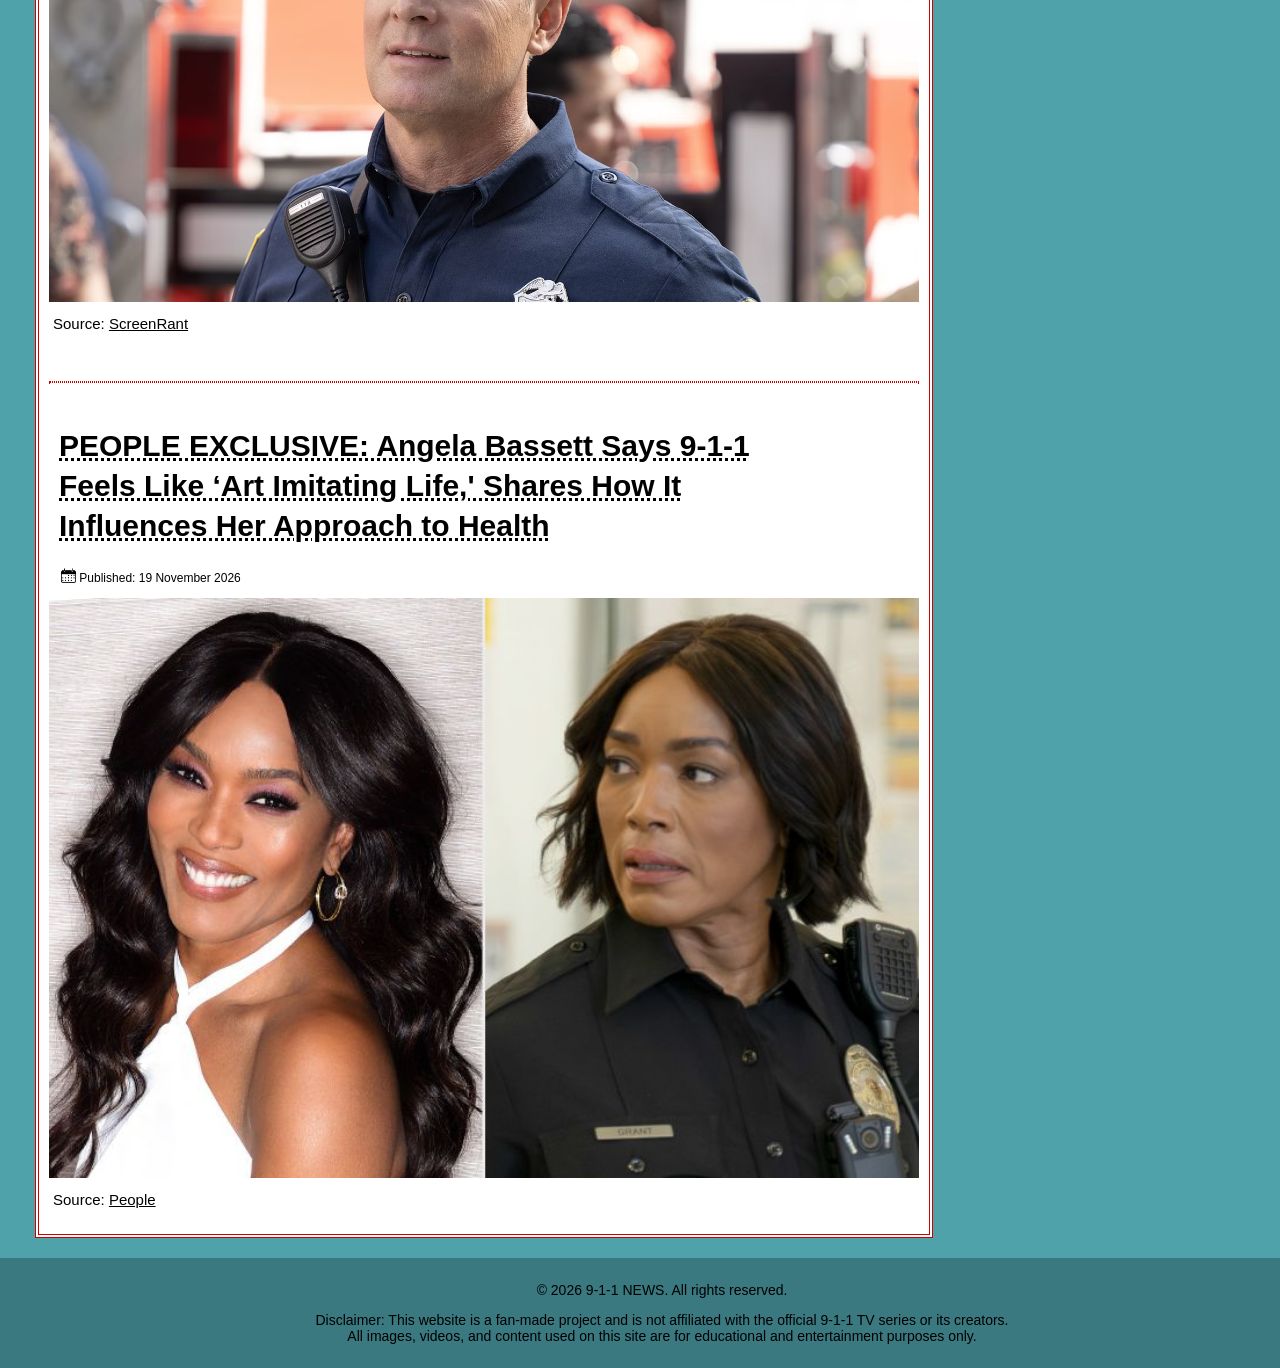
<file: interviews.html>
<!DOCTYPE html>
<html lang="en">

<head>
    <meta charset="UTF-8">
    <meta name="viewport" content="width=device-width, initial-scale=1.0">
    <title>9-1-1 NEWS</title>
    <link rel="icon" href="favicon.png">
    <link rel="stylesheet" href="style/styles.css">
</head>

<body>

    <h1 class="visually-hidden">9-1-1 NEWS HOME</h1>

    <!-- Hamburger menu and navigation links-->
    <button id="openMenu" class="open-menu">☰</button>
    <nav id="sideMenu" class="side-menu">
        <button id="closeMenu" class="close-menu">x</button>
        <a href="index.html">HOME</a>
        <a href="interviews.html">INTERVIEWS</a>
        <a href="stills.html">STILLS</a>
        <a href="aboutus.html">ABOUT US</a>
    </nav>

    <!-- Wrapper for the main content of the page-->
    <div id="wrapper">

        <a href="index.html">

            <!-- Header section with 9-1-1 NEWS graphic and main image-->

            <div id="header"><img class="news911" src="graphic elements/header911news.png" alt="9-1-1 news header" />
                <img class="huvudbild" src="images/911-season-10-photos-abc.jpg.webp" alt="headerbild" />
            </div>
        </a>
        <!-- Sidebar with latest news articles and links-->
        <div id="columns">

            <!-- Sidebar with latest news-->
            <div class="box">
                <h3 class="sidebar-heading">LATEST</h3>
                <hr style="border: 1px dotted #d30000">

                <!-- List of latest news links with titles and URLs-->
                <ul class="menulinks">
                    <li>
                        <a href="1005poststills.html">Post episode stills: 10x5 Who's your daddy?</a>
                    </li>
                    <li>
                        <a href="1005prestills.html">Pre episode stills: 10x5 Who's your daddy?</a>
                    </li>
                    <li>
                        <a href="interviews2.html">TV INSIDER: ‘9-1-1’s Oliver Stark Teases Buck & Eddie Issue After
                            Premiere Incident With Chris & Theo</a>
                    </li>
                    <li>
                        <a href="interviews3.html">SCREENRANT: 9-1-1’s Peter Krause Explains How Bobby Could Still
                            Be
                            Alive</a>
                    </li>
                    <li>
                        <a href="interviews4.html">PEOPLE EXCLUSIVE: Angela Bassett Says 9-1-1 Feels Like ‘Art
                            Imitating
                            Life,' Shares How It Influences Her Approach to Health</a>
                    </li>
                </ul>
            </div>

        </div>
        <!-- Main content area with latest news articles and images-->
        <div id="content">
            <h2>interviews</h2>
            <p style="border-bottom:1px dotted #d30000"></p>


            <h3 class="content-heading">TV INSIDER:<i>‘9-1-1’s Oliver Stark Teases Buck & Eddie Issue After Premiere
                    Incident With Chris &
                    Theo</i></h3>
            <p class="published">
                <img src="graphic elements/kalender.png" alt="kalenderikon">
                <span>Published: 19 November 2026</span>
            </p>
            <a href="https://www.tvinsider.com/1298623/911-buck-eddie-tension-theo-oliver-stark-interview/" target="_blank" rel="noopener noreferrer"><img
                    class="stills" src="images/183066_0929.jpg" alt="Still of Buck and Eddie"></a>
            <span class="source-link">Source: <a href="https://www.tvinsider.com/1298623/911-buck-eddie-tension-theo-oliver-stark-interview/" target="_blank" rel="noopener noreferrer">TV Insider</a></span>
            <br>
            <hr style="border: 1px dotted #d30000">
            <br>
            <h3 class="content-heading">SCREENRANT: <i> 9-1-1’s Peter Krause Explains How Bobby Could Still Be
                    Alive</i></h3>
            <p class="published">
                <img src="graphic elements/kalender.png" alt="kalenderikon">
                <span>Published: 19 November 2026</span>
            </p>
            <a href="https://screenrant.com/9-1-1-bobby-alive-theory-peter-krause-explained/" target="_blank" rel="noopener noreferrer"><img class="stills"
                    src="images/peterkrause.jpeg" alt="Peter Krause"></a>
            <span class="source-link">Source: <a href="https://screenrant.com/9-1-1-bobby-alive-theory-peter-krause-explained/" target="_blank" rel="noopener noreferrer">ScreenRant</a></span>

            <br>
            <hr style="border: 1px dotted #d30000">
            <br>


            <h3 class="content-heading">PEOPLE EXCLUSIVE: Angela Bassett Says 9-1-1 Feels Like ‘Art Imitating Life,'
                Shares How It Influences Her Approach to Health</i></h3>
            <p class="published">
                <img src="graphic elements/kalender.png" alt="kalenderikon">
                <span>Published: 19 November 2026</span>
            </p>
            <a href="https://people.com/angela-bassett-9-1-1-influences-approach-to-health-11798920" target="_blank" rel="noopener noreferrer"><img class="stills"
                    src="images/angelabassettinterview.jpg" alt="Angela Bassett"></a>
            <span class="source-link">Source: <a href="https://people.com/angela-bassett-9-1-1-influences-approach-to-health-11798920" target="_blank" rel="noopener noreferrer">People</a></span>


        </div>


    </div>
    </div>
    <!-- Footer section with copyright and disclaimer-->
    <footer>
        <p>© 2026 9-1-1 NEWS. All rights reserved.</p>
        <p>Disclaimer: This website is a fan-made project and is not affiliated with the official 9-1-1 TV series or
            its creators.
            <br> All images, videos, and content used on this site are for educational and entertainment purposes
            only.
        </p>
    </footer>
    <!-- Script for hamburger menu functionality-->
    <script src="script.js"></script>


</body>



</html>
</file>
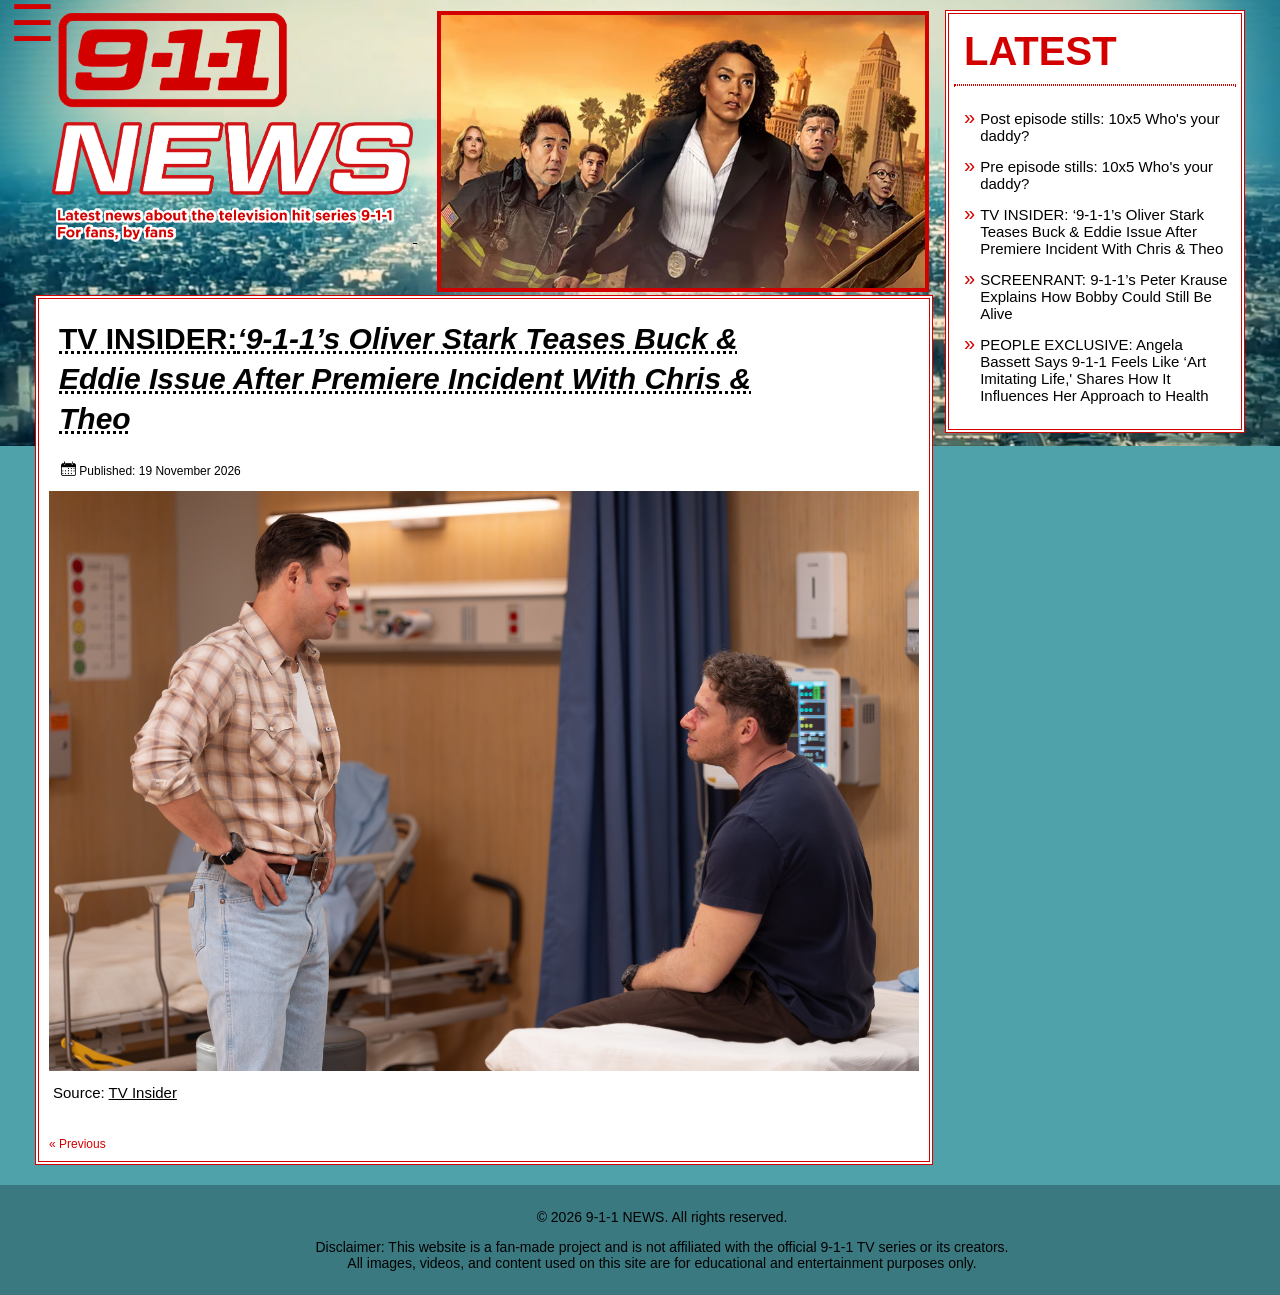
<file: interviews2.html>
<!DOCTYPE html>
<html lang="en">

<head>
    <meta charset="UTF-8">
    <meta name="viewport" content="width=device-width, initial-scale=1.0">
    <title>9-1-1 NEWS</title>
    <link rel="icon" href="favicon.png">
    <link rel="stylesheet" href="style/styles.css">
</head>

<body>


    <h1 class="visually-hidden">9-1-1 NEWS HOME</h1>

    <!-- Hamburger menu and navigation links-->
    <button id="openMenu" class="open-menu">☰</button>
    <nav id="sideMenu" class="side-menu">
        <button id="closeMenu" class="close-menu">x</button>
        <a href="index.html">HOME</a>
        <a href="interviews.html">INTERVIEWS</a>
        <a href="stills.html">STILLS</a>
        <a href="aboutus.html">ABOUT US</a>
    </nav>

    <!-- Wrapper for the main content of the page-->
    <div id="wrapper">

        <a href="index.html">

            <!-- Header section with 9-1-1 NEWS graphic and main image-->

            <div id="header"><img class="news911" src="graphic elements/header911news.png" alt="9-1-1 news header" />
                <img class="huvudbild" src="images/911-season-10-photos-abc.jpg.webp" alt="headerbild" />
            </div>
        </a>
        <!-- Sidebar with latest news articles and links-->
        <div id="columns">

            <!--Sidebar with latest news-->
            <div class="box">
                <h2 class="content-heading">LATEST</h2>
                <hr style="border: 1px dotted #d30000">
                <!-- List of latest news articles with links to their respective pages-->
                <ul class="menulinks">
                    <li>
                        <a href="1005poststills.html">Post episode stills: 10x5 Who's your daddy?</a>
                    </li>
                    <li>
                        <a href="1005prestills.html">Pre episode stills: 10x5 Who's your daddy?</a>
                    </li>
                    <li>
                        <a href="interviews2.html">TV INSIDER: ‘9-1-1’s Oliver Stark Teases Buck & Eddie Issue After
                            Premiere Incident With Chris & Theo</a>
                    </li>
                    <li>
                        <a href="interviews3.html">SCREENRANT: 9-1-1’s Peter Krause Explains How Bobby Could Still Be
                            Alive</a>
                    </li>
                    <li>
                        <a href="interviews4.html">PEOPLE EXCLUSIVE: Angela Bassett Says 9-1-1 Feels Like ‘Art Imitating
                            Life,' Shares How It Influences Her Approach to Health</a>
                    </li>
                </ul>
            </div>

        </div>
        <div id="content">

            <!-- Main content area with latest news articles and images-->
            <h3 class="content-heading">TV INSIDER:<i>‘9-1-1’s Oliver Stark Teases Buck & Eddie Issue After Premiere Incident With Chris &
                    Theo</i></h2>
            <p class="published">
                <img src="graphic elements/kalender.png" alt="kalenderikon">
                <span>Published: 19 November 2026</span>
            </p>
            <a href="https://www.tvinsider.com/1298623/911-buck-eddie-tension-theo-oliver-stark-interview/" target="_blank" rel="noopener noreferrer"><img
                    class="stills" src="images/183066_0929.jpg" alt="Still of Buck and Eddie"></a>
            <span class="source-link">Source: <a href="https://www.tvinsider.com/1298623/911-buck-eddie-tension-theo-oliver-stark-interview/" target="_blank" rel="noopener noreferrer">TV Insider</a></span>
            <!-- Navigation buttons for previous and next articles-->
            <div class="episode-navigation">
                <a href="interviews3.html" class="button previous">« Previous</a>
                <a href="#" class="button next"></a>
            </div>
        </div>

    </div>
    </div>
    <!-- Footer section with copyright and disclaimer-->
    <footer>
        <p>© 2026 9-1-1 NEWS. All rights reserved.</p>
        <p>Disclaimer: This website is a fan-made project and is not affiliated with the official 9-1-1 TV series or
            its creators.
            <br> All images, videos, and content used on this site are for educational and entertainment purposes
            only.
        </p>
    </footer>
    <!-- Script for handling the hamburger menu functionality-->
    <script src="script.js"></script>


</body>



</html>
</file>
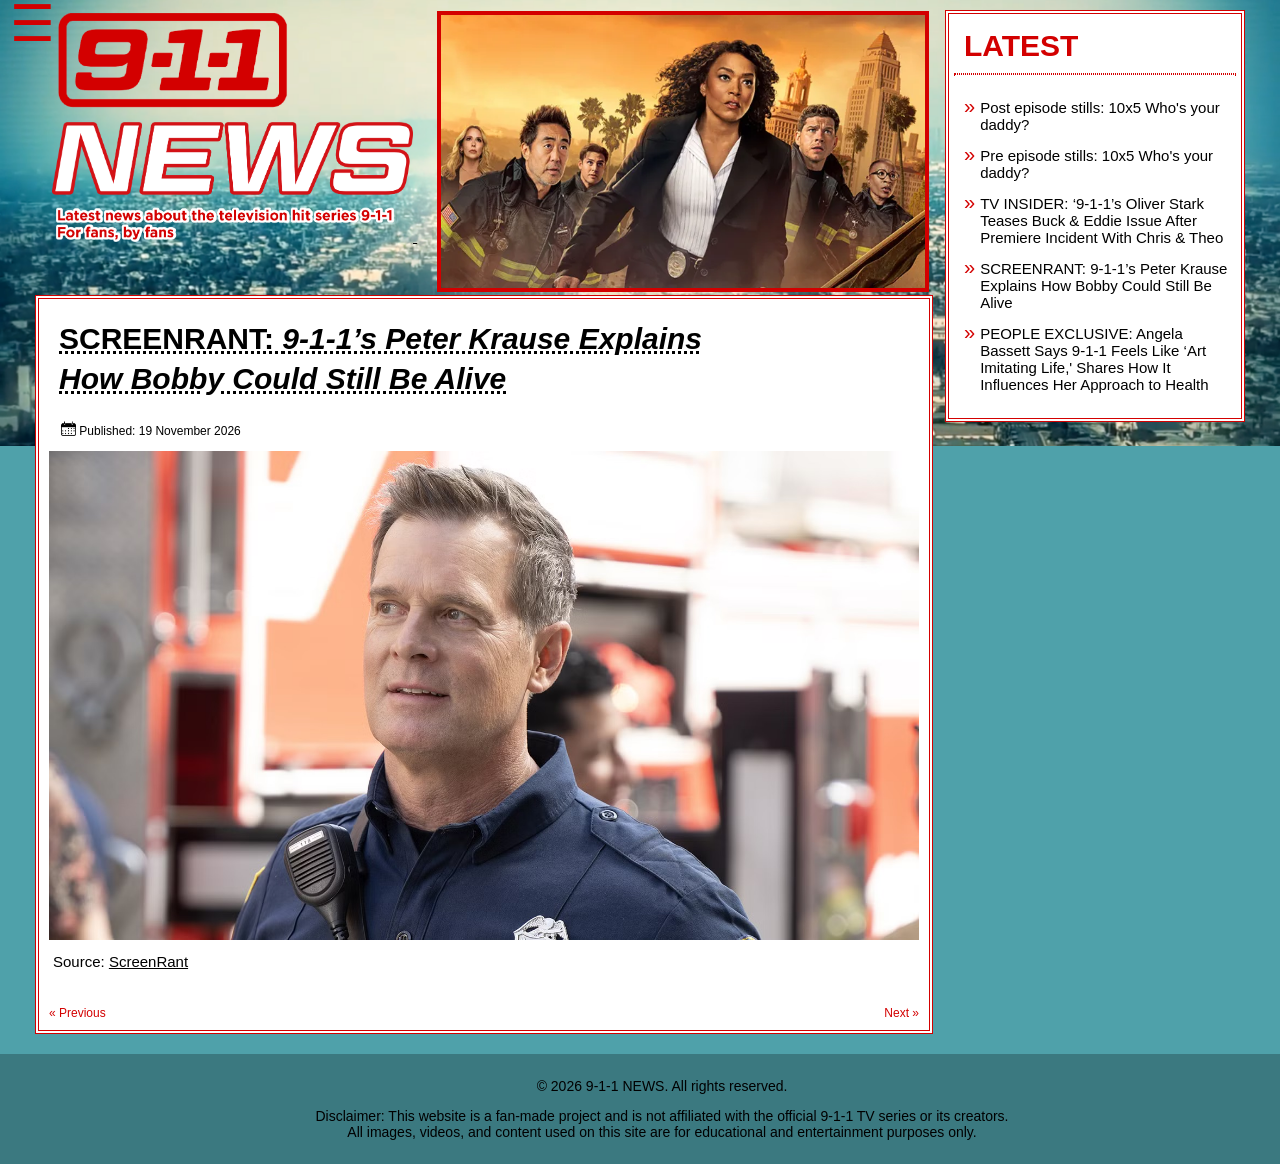
<file: interviews3.html>
<!DOCTYPE html>
<html lang="en">

<head>
    <meta charset="UTF-8">
    <meta name="viewport" content="width=device-width, initial-scale=1.0">
    <title>9-1-1 NEWS</title>
    <link rel="icon" href="favicon.png">
    <link rel="stylesheet" href="style/styles.css">
</head>

<body>


    <h1 class="visually-hidden">9-1-1 NEWS HOME</h1>

    <!-- Hamburger menu and navigation links-->
    <button id="openMenu" class="open-menu">☰</button>
    <nav id="sideMenu" class="side-menu">
        <button id="closeMenu" class="close-menu">x</button>
        <a href="index.html">HOME</a>
        <a href="interviews.html">INTERVIEWS</a>
        <a href="stills.html">STILLS</a>
        <a href="aboutus.html">ABOUT US</a>
    </nav>

    <!-- Wrapper for the main content of the page-->
    <div id="wrapper">

        <a href="index.html">

            <!-- Header section with 9-1-1 NEWS graphic and main image-->

            <div id="header"><img class="news911" src="graphic elements/header911news.png" alt="9-1-1 news header" />
                <img class="huvudbild" src="images/911-season-10-photos-abc.jpg.webp" alt="headerbild" />
            </div>
        </a>
        <!-- Sidebar with latest news articles and links-->
        <div id="columns">

            <!-- Sidebar with latest news-->
            <div class="box">
                <h3 class="sidebar-heading">LATEST</h3>
                <hr style="border: 1px dotted #d30000">

                <!-- List of latest news links with titles and URLs-->
                <ul class="menulinks">
                    <li>
                        <a href="1005poststills.html">Post episode stills: 10x5 Who's your daddy?</a>
                    </li>
                    <li>
                        <a href="1005prestills.html">Pre episode stills: 10x5 Who's your daddy?</a>
                    </li>
                    <li>
                        <a href="interviews2.html">TV INSIDER: ‘9-1-1’s Oliver Stark Teases Buck & Eddie Issue After
                            Premiere Incident With Chris & Theo</a>
                    </li>
                    <li>
                        <a href="interviews3.html">SCREENRANT: 9-1-1’s Peter Krause Explains How Bobby Could Still
                            Be
                            Alive</a>
                    </li>
                    <li>
                        <a href="interviews4.html">PEOPLE EXCLUSIVE: Angela Bassett Says 9-1-1 Feels Like ‘Art
                            Imitating
                            Life,' Shares How It Influences Her Approach to Health</a>
                    </li>
                </ul>
            </div>

        </div>
        <div id="content">

            <!-- Main content area with latest news articles and images-->
            <h3 class="content-heading">SCREENRANT: <i> 9-1-1’s Peter Krause Explains How Bobby Could Still Be
                    Alive</i></h3>
            <p class="published">
                <img src="graphic elements/kalender.png" alt="kalenderikon">
                <span>Published: 19 November 2026</span>
            </p>
            <a href="https://screenrant.com/9-1-1-bobby-alive-theory-peter-krause-explained/" target="_blank" rel="noopener noreferrer"><img class="stills"
                    src="images/peterkrause.jpeg" alt="Peter Krause"></a>
            <span class="source-link">Source: <a href="https://screenrant.com/9-1-1-bobby-alive-theory-peter-krause-explained/" target="_blank" rel="noopener noreferrer">ScreenRant</a></span>
            <!-- Navigation buttons for previous and next articles-->
            <div class="episode-navigation">
                <a href="interviews4.html" class="button previous">« Previous</a>
                <a href="interviews2.html" class="button next">Next »</a>

            </div>
        </div>

    </div>
    </div>
    <!-- Footer section with copyright and disclaimer-->
    <footer>
        <p>© 2026 9-1-1 NEWS. All rights reserved.</p>
        <p>Disclaimer: This website is a fan-made project and is not affiliated with the official 9-1-1 TV series or
            its creators.
            <br> All images, videos, and content used on this site are for educational and entertainment purposes
            only.
        </p>
    </footer>
    <!-- Script for handling the hamburger menu functionality-->
    <script src="script.js"></script>


</body>



</html>
</file>
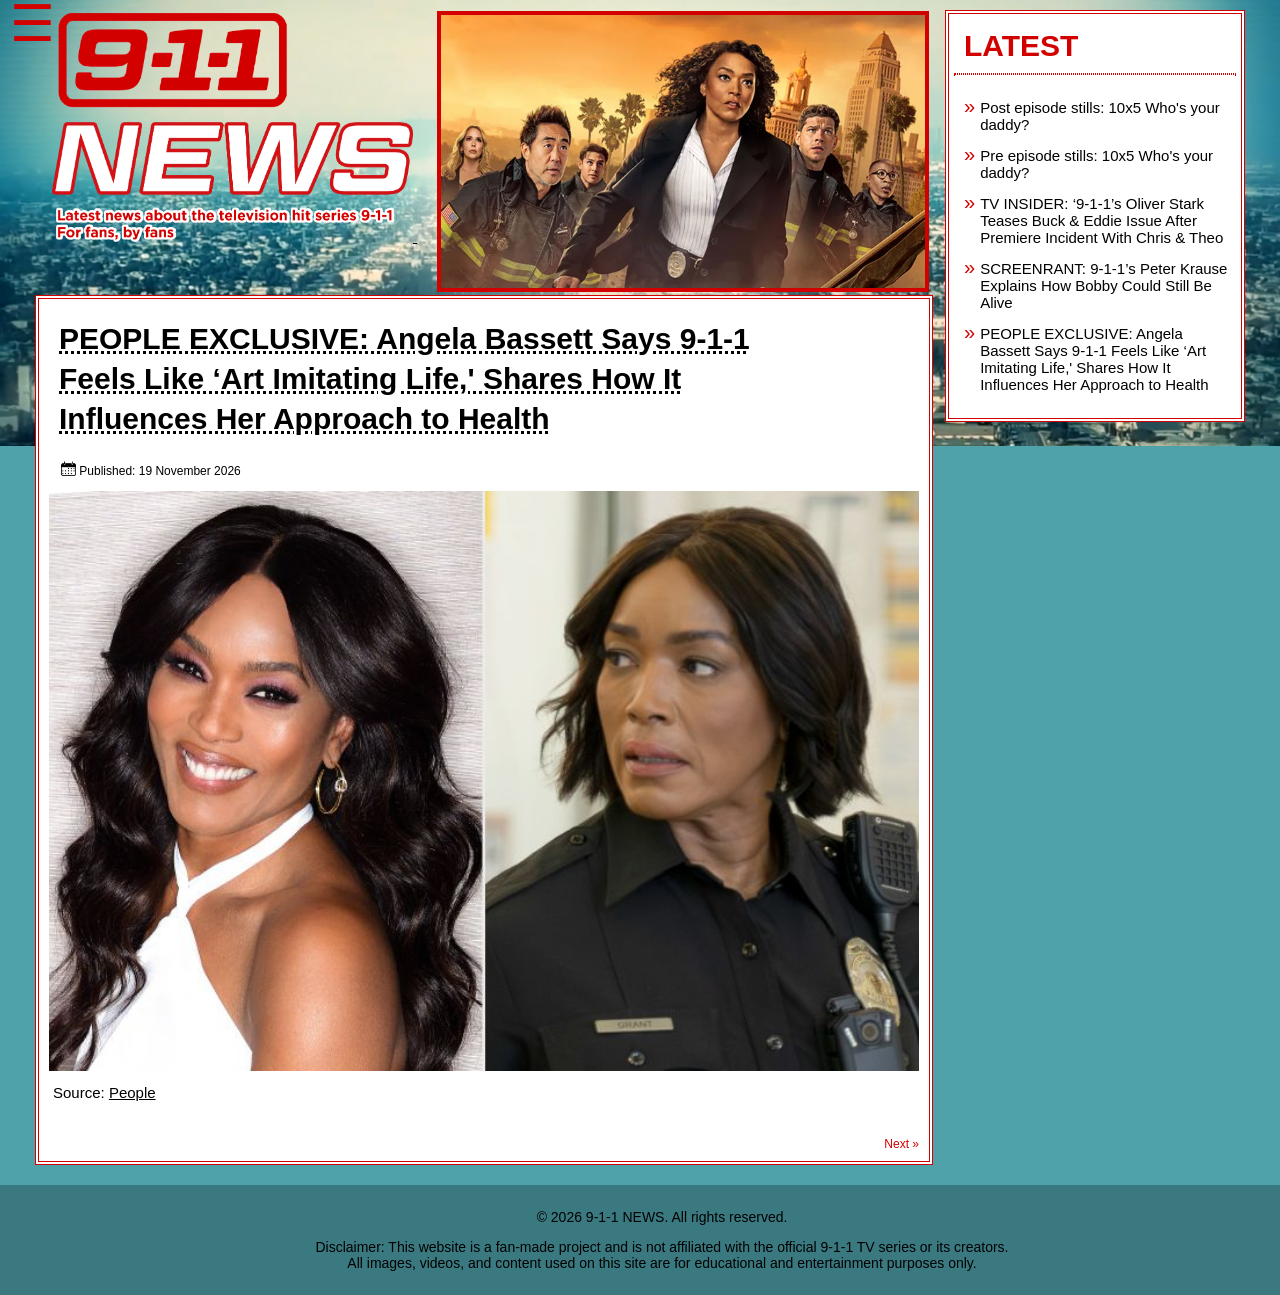
<file: interviews4.html>
<!DOCTYPE html>
<html lang="en">

<head>
    <meta charset="UTF-8">
    <meta name="viewport" content="width=device-width, initial-scale=1.0">
    <title>9-1-1 NEWS</title>
    <link rel="icon" href="favicon.png">
    <link rel="stylesheet" href="style/styles.css">
</head>

<body>
    <h1 class="visually-hidden">9-1-1 NEWS HOME</h1>

    <!-- Hamburger menu and navigation links-->
    <button id="openMenu" class="open-menu">☰</button>
    <nav id="sideMenu" class="side-menu">
        <button id="closeMenu" class="close-menu">x</button>
        <a href="index.html">HOME</a>
        <a href="interviews.html">INTERVIEWS</a>
        <a href="stills.html">STILLS</a>
        <a href="aboutus.html">ABOUT US</a>
    </nav>

    <!-- Wrapper for the main content of the page-->
    <div id="wrapper">

        <a href="index.html">

            <!-- Header section with 9-1-1 NEWS graphic and main image-->

            <div id="header"><img class="news911" src="graphic elements/header911news.png" alt="9-1-1 news header" />
                <img class="huvudbild" src="images/911-season-10-photos-abc.jpg.webp" alt="headerbild" />
            </div>
        </a>
        <!-- Sidebar with latest news articles and links-->
        <div id="columns">

            <!-- Sidebar with latest news-->
            <div class="box">
                <h3 class="sidebar-heading">LATEST</h3>
                <hr style="border: 1px dotted #d30000">

                <!-- List of latest news links with titles and URLs-->
                <ul class="menulinks">
                    <li>
                        <a href="1005poststills.html">Post episode stills: 10x5 Who's your daddy?</a>
                    </li>
                    <li>
                        <a href="1005prestills.html">Pre episode stills: 10x5 Who's your daddy?</a>
                    </li>
                    <li>
                        <a href="interviews2.html">TV INSIDER: ‘9-1-1’s Oliver Stark Teases Buck & Eddie Issue After
                            Premiere Incident With Chris & Theo</a>
                    </li>
                    <li>
                        <a href="interviews3.html">SCREENRANT: 9-1-1’s Peter Krause Explains How Bobby Could Still
                            Be
                            Alive</a>
                    </li>
                    <li>
                        <a href="interviews4.html">PEOPLE EXCLUSIVE: Angela Bassett Says 9-1-1 Feels Like ‘Art
                            Imitating
                            Life,' Shares How It Influences Her Approach to Health</a>
                    </li>
                </ul>
            </div>

        </div>
        <div id="content">

            <!-- Main content area with latest news articles and images-->
            <h3 class="content-heading">PEOPLE EXCLUSIVE: Angela Bassett Says 9-1-1 Feels Like ‘Art Imitating Life,'
                Shares How It Influences Her Approach to Health</i></h3>
            <p class="published">
                <img src="graphic elements/kalender.png" alt="kalenderikon">
                <span>Published: 19 November 2026</span>
            </p>
            <a href="https://people.com/angela-bassett-9-1-1-influences-approach-to-health-11798920" target="_blank" rel="noopener noreferrer"><img class="stills"
                    src="images/angelabassettinterview.jpg" alt="Angela Bassett"></a>
            <span class="source-link">Source: <a href="https://people.com/angela-bassett-9-1-1-influences-approach-to-health-11798920" target="_blank" rel="noopener noreferrer">People</a></span>
            <!-- Navigation buttons for previous and next articles-->
            <div class="episode-navigation">
                <a href="#" class="button previous"></a>
                <a href="interviews2.html" class="button next">Next »</a>

            </div>
        </div>

    </div>
    </div>
    <!-- Footer section with copyright and disclaimer-->
    <footer>
        <p>© 2026 9-1-1 NEWS. All rights reserved.</p>
        <p>Disclaimer: This website is a fan-made project and is not affiliated with the official 9-1-1 TV series or
            its creators.
            <br> All images, videos, and content used on this site are for educational and entertainment purposes
            only.
        </p>
    </footer>
    <!-- Script for handling the hamburger menu functionality-->
    <script src="script.js"></script>


</body>



</html>
</file>
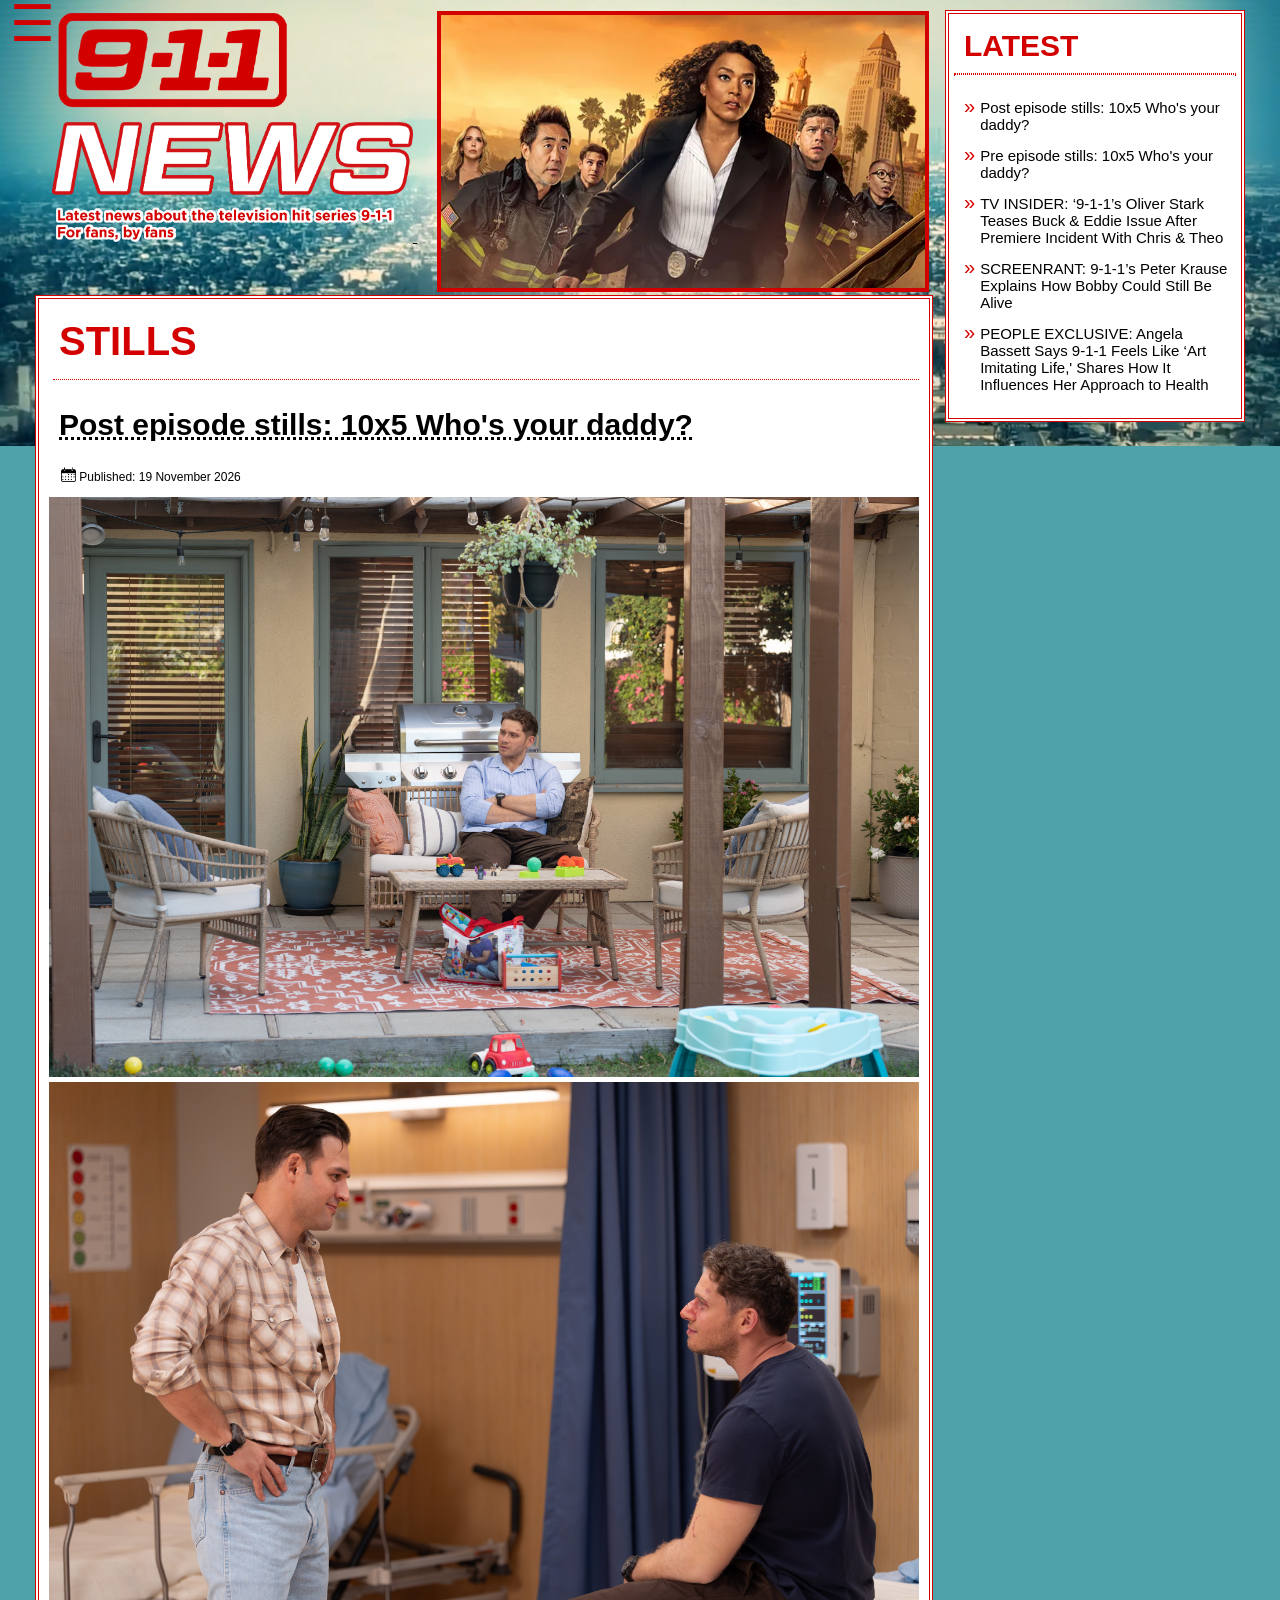
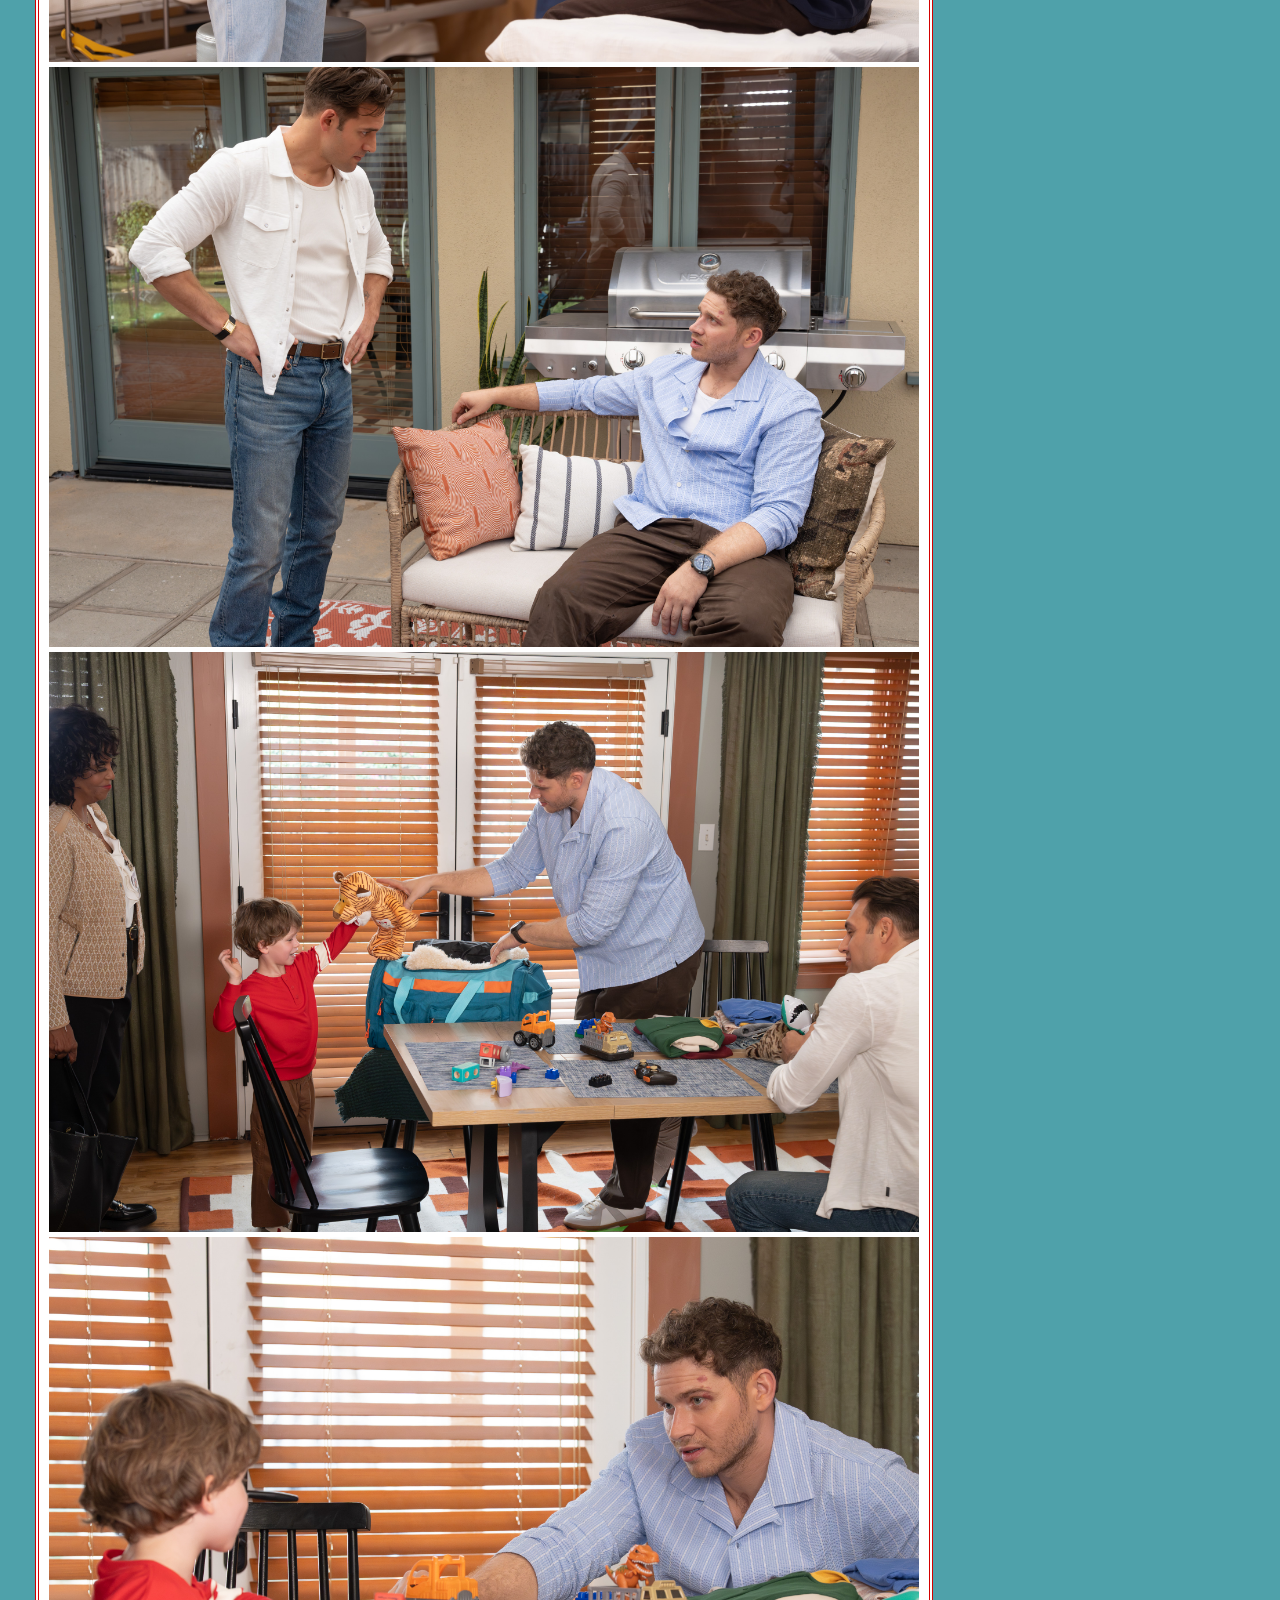
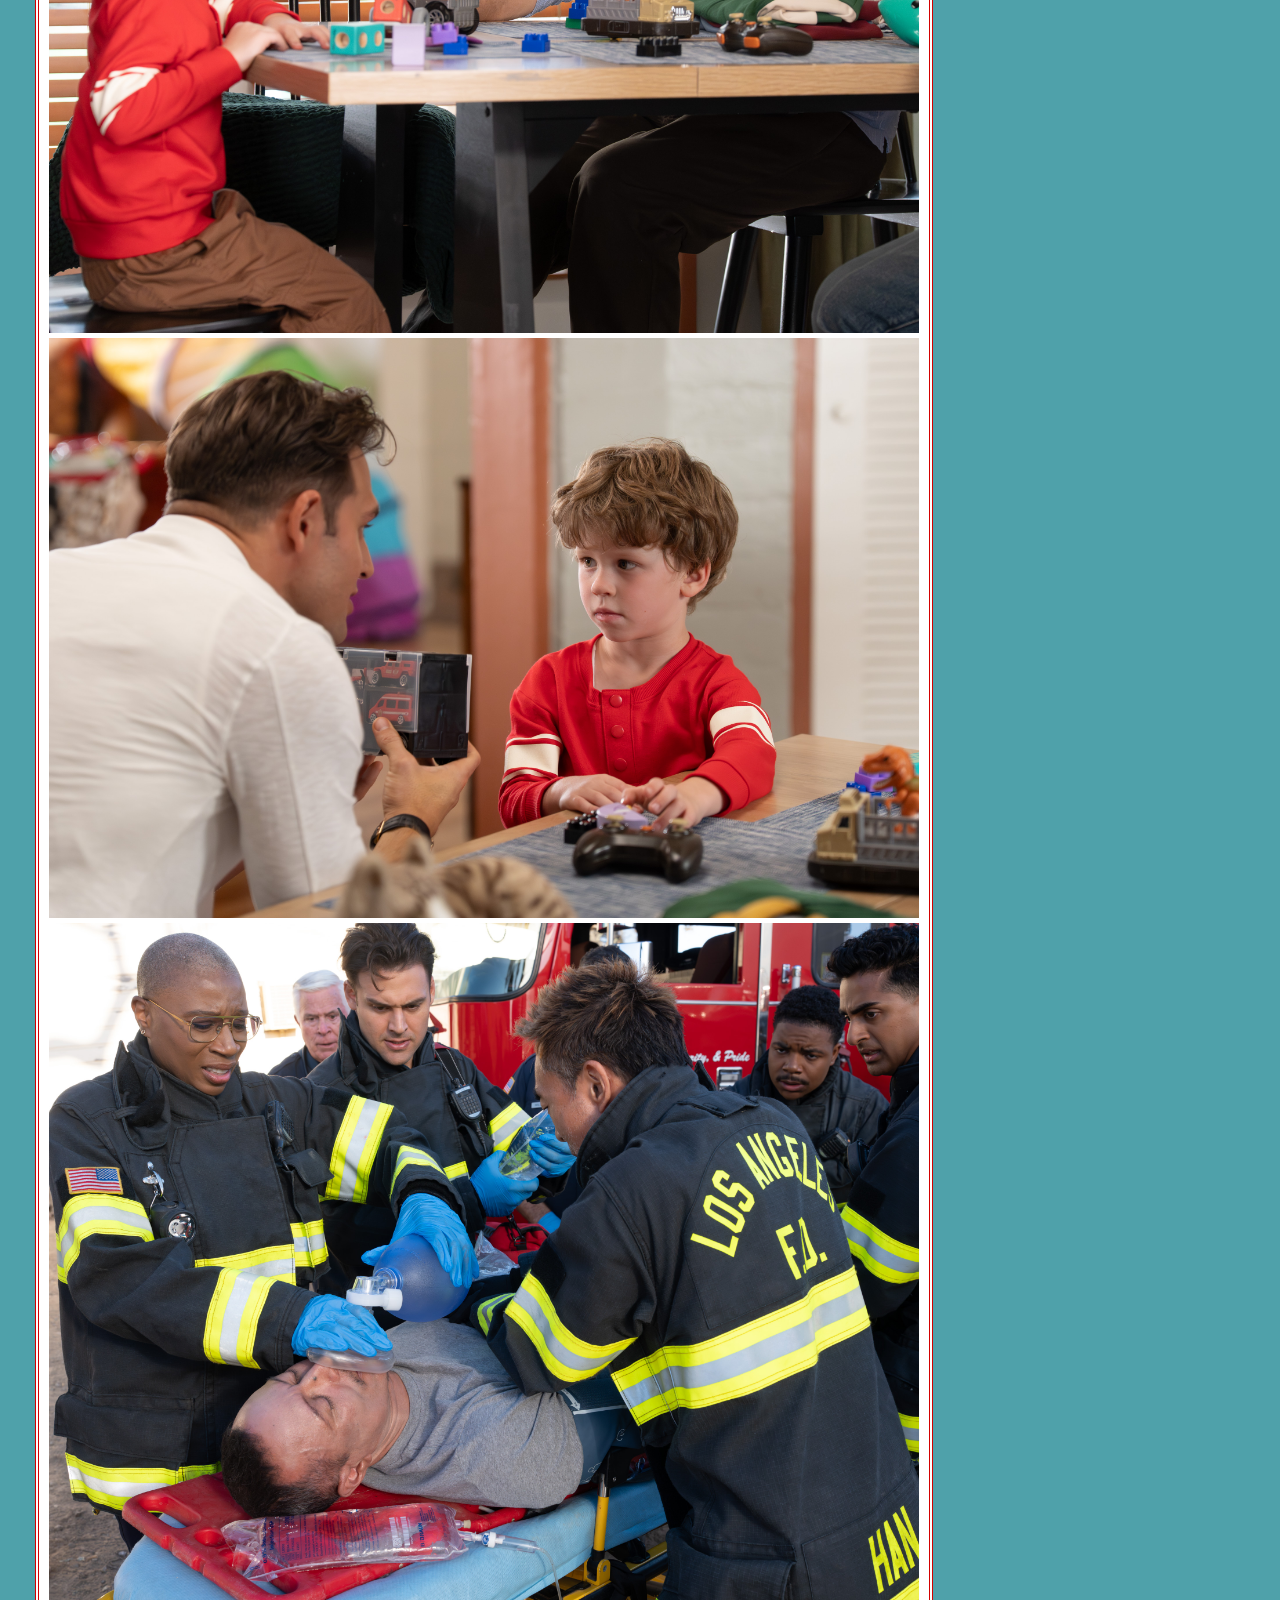
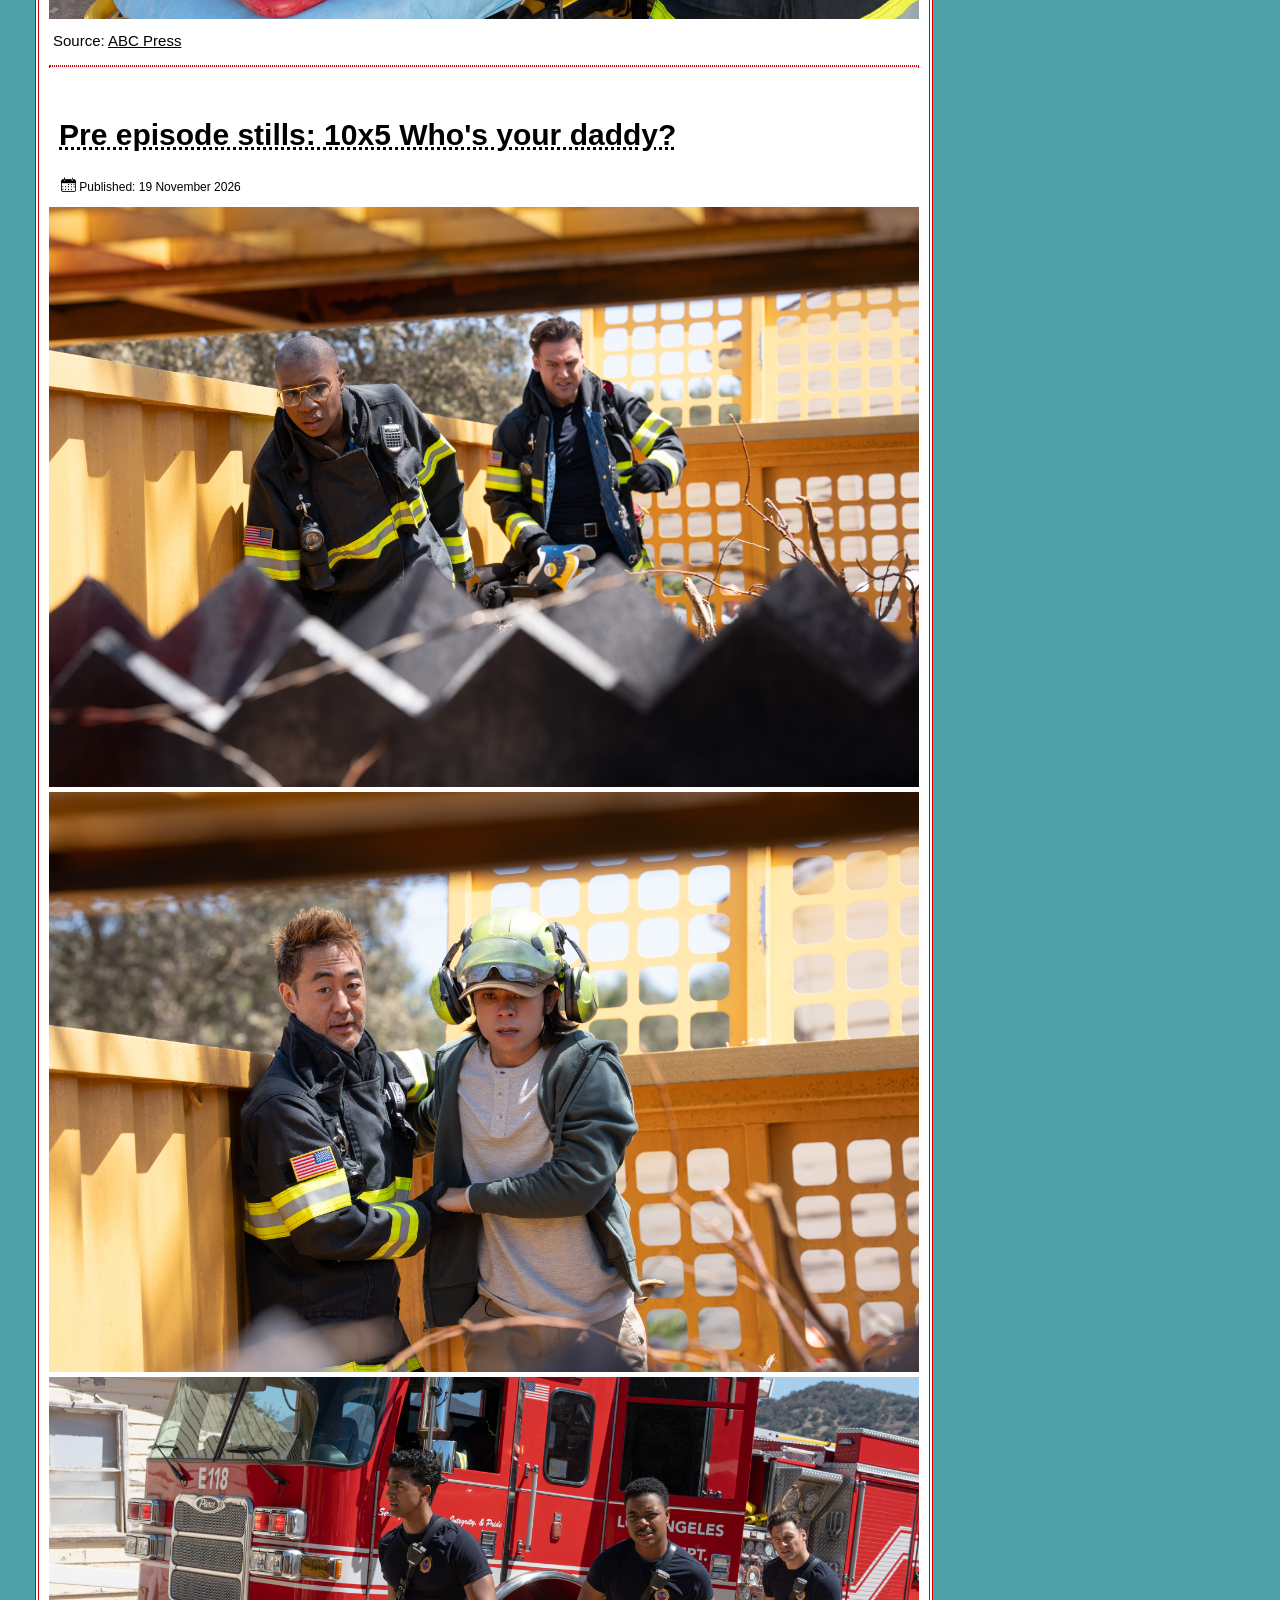
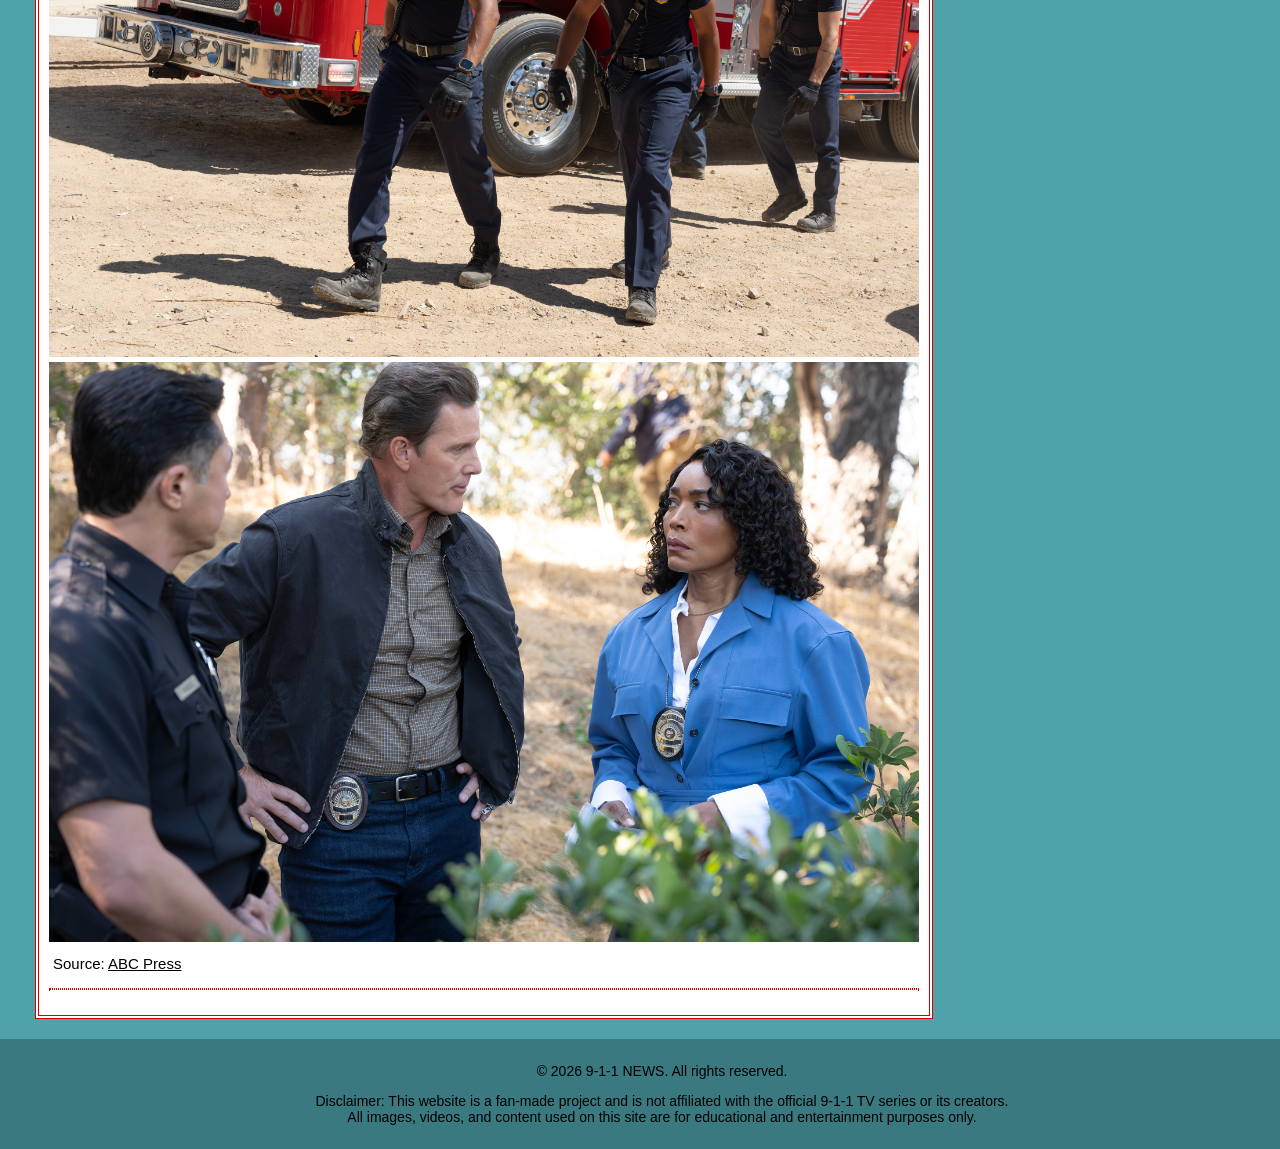
<file: stills.html>
<!DOCTYPE html>
<html lang="en">

<head>
    <meta charset="UTF-8">
    <meta name="viewport" content="width=device-width, initial-scale=1.0">
    <title>9-1-1 NEWS</title>
    <link rel="icon" href="favicon.png">
    <link rel="stylesheet" href="style/styles.css">
</head>

<body>
    <h1 class="visually-hidden">9-1-1 NEWS HOME</h1>

    <!-- Hamburger menu and navigation links-->
    <button id="openMenu" class="open-menu">☰</button>
    <nav id="sideMenu" class="side-menu">
        <button id="closeMenu" class="close-menu">x</button>
        <a href="index.html">HOME</a>
        <a href="interviews.html">INTERVIEWS</a>
        <a href="stills.html">STILLS</a>
        <a href="aboutus.html">ABOUT US</a>
    </nav>

    <!-- Wrapper for the main content of the page-->
    <div id="wrapper">

        <a href="index.html">

            <!-- Header section with 9-1-1 NEWS graphic and main image-->

            <div id="header"><img class="news911" src="graphic elements/header911news.png" alt="9-1-1 news header" />
                <img class="huvudbild" src="images/911-season-10-photos-abc.jpg.webp" alt="headerbild" />
            </div>
        </a>
        <!-- Sidebar with latest news articles and links-->
        <div id="columns">

            <!-- Sidebar with latest news-->
            <div class="box">
                <h3 class="sidebar-heading">LATEST</h3>
                <hr style="border: 1px dotted #d30000">

                <!-- List of latest news links with titles and URLs-->
                <ul class="menulinks">
                    <li>
                        <a href="1005poststills.html">Post episode stills: 10x5 Who's your daddy?</a>
                    </li>
                    <li>
                        <a href="1005prestills.html">Pre episode stills: 10x5 Who's your daddy?</a>
                    </li>
                    <li>
                        <a href="interviews2.html">TV INSIDER: ‘9-1-1’s Oliver Stark Teases Buck & Eddie Issue After
                            Premiere Incident With Chris & Theo</a>
                    </li>
                    <li>
                        <a href="interviews3.html">SCREENRANT: 9-1-1’s Peter Krause Explains How Bobby Could Still
                            Be
                            Alive</a>
                    </li>
                    <li>
                        <a href="interviews4.html">PEOPLE EXCLUSIVE: Angela Bassett Says 9-1-1 Feels Like ‘Art
                            Imitating
                            Life,' Shares How It Influences Her Approach to Health</a>
                    </li>
                </ul>
            </div>

        </div>
        <!-- Main content area with latest news articles and images-->
        <div id="content">
            <h2>stills</h2>
            <p style="border-bottom:1px dotted #d30000"></p>
            <h3 class="content-heading">Post episode stills: 10x5 Who's your daddy?</h3>
            <p class="published">
                <img src="graphic elements/kalender.png" alt="kalenderikon">
                <span>Published: 19 November 2026</span>
            </p>

            <img class="stills" src="images/183324_1124.jpg" alt="Still of Buck in his backyard">
            <img class="stills" src="images/183066_0929.jpg" alt="Still of Buck and Eddie at the hospital">
            <img class="stills" src="images/183324_0943.jpg" alt="Still of Buck and Eddie at Buck's house">
            <img class="stills" src="images/183324_0698.jpg" alt="Still of Buck, Eddie, Theo and Deidra">
            <img class="stills" src="images/183324_0865.jpg" alt="Still of Buck and Theo">
            <img class="stills" src="images/183324_0556.jpg" alt="Still of Eddie and Theo">
            <img class="stills" src="images/183325_0465.jpg" alt="Still of the cast on a call">
            <span class="source-link">Source: <a href="https://www.detpress.com/abc/shows/9-1-1/photos/" target="_blank" rel="noopener noreferrer">ABC Press</a></span>


            <hr style="border: 1px dotted #d30000">
            </p>
            <br>
            <h3 class="content-heading">Pre episode stills: 10x5 Who's your daddy?</h3>
            <p class="published">
                <img src="graphic elements/kalender.png" alt="kalenderikon">
                <span>Published: 19 November 2026</span>
            </p>

            <img class="stills" src="images/eddiehen.jpg" alt="Eddie and Hen">
            <img class="stills" src="images/chimney.jpg" alt="Chimney">
            <img class="stills" src="images/harryravi.jpg" alt="Harry and Ravi">
            <img class="stills" src="images/angelabassett.jpg" alt="Angela Bassett">
            <span class="source-link">Source: <a href="https://www.detpress.com/abc/shows/9-1-1/photos/" target="_blank" rel="noopener noreferrer">ABC Press</a></span>


            <hr style="border: 1px dotted #d30000">
            </p>
        </div>


    </div>
    </div>
    <!-- Footer section with copyright and disclaimer-->
    <footer>
        <p>© 2026 9-1-1 NEWS. All rights reserved.</p>
        <p>Disclaimer: This website is a fan-made project and is not affiliated with the official 9-1-1 TV series or
            its creators.
            <br> All images, videos, and content used on this site are for educational and entertainment purposes
            only.
        </p>
    </footer>
    <!-- Script for hamburger menu functionality-->
    <script src="script.js"></script>


</body>



</html>
</file>
<file: style/styles.css>
/*Link styling */
a {
    color: #000;
    font-size: 15px;
}

/*Link styling hover*/
a:hover {
    color: #d30000;
    font-style: italic;
}

/*Source link styling*/
.source-link {
    display: block;
    margin: 8px 0 16px 4px;
    color: #000;
    font-size: 15px;
}

/*General text styling*/
p {
    color: #000000;
    font-size: 15px;
    margin-left: 4px;
}

/*Main page title*/
.visually-hidden {
    position: absolute;
    width: 1px;
    height: 1px;
    padding: 0;
    margin: -1px;
    overflow: hidden;
    clip: rect(0, 0, 0, 0);
    border: 0;
}

/*Main page heading styling*/
h2 {
    font-family: Roboto, sans-serif;
    font-weight: bold;
    color: #d30000;
    text-transform: uppercase;
    font-size: 40px;
    margin-left: 10px;
    margin-bottom: 0px;
    margin-top: 10px;
}

/*Content heading styling*/
h3.content-heading {
    font-family: Roboto, sans-serif;
    font-weight: bold;
    text-decoration-line: underline;
    text-decoration-style: dotted;
    line-height: 40px;
    color: #000000;
    font-size: 30px;
    margin-top: 0px;
    margin-bottom: 0px;
    padding: 10px;
    text-align: left;
    width: 700px;
}

/*Heading sidebar*/
h3.sidebar-heading {
    font-family: Roboto, sans-serif;
    font-weight: bold;
    text-transform: uppercase;
    color: #d30000;
    font-size: 30px;
    margin-left: 10px;
    margin-bottom: 10px;
    margin-top: 10px;
}

/*Episdode name sidebar*/
.episodes {
    font-family: Roboto, sans-serif;
    font-weight: bold;
    font-style: italic;
    color: #d30000;
    font-size: 20px;
    margin-top: 0px;
    padding: 2px;
}

/*Date and time sidebar*/
.datetimeside {
    font-family: Roboto, sans-serif;
    font-weight: normal;
    color: #000000;
    font-size: 15px;
    margin-left: 3px;
    margin-bottom: 10px;
    margin-top: 10px;
}

/*Menu list design*/
ul.menulinks li {
    margin-bottom: 10px;
    list-style-type: none;
    display: flex;
    margin-left: -30px;
    align-items: first baseline;
}

/*Menu links design*/
ul.menulinks li a {
    font-family: Roboto, sans-serif;
    font-weight: normal;
    color: #000000;
    font-size: 15px;
    text-decoration: none;
}

/*Menu links hover*/
ul.menulinks li a:hover {
    color: #d30000;
    font-style: italic;
}

/*Decorative symbol before every link in menu*/
li::before {
    content: "»";
    margin-right: 5px;
}

/*Published date and time*/
.published {
    font-family: Roboto, sans-serif;
    font-weight: normal;
    color: #000000;
    font-size: 12px;
    margin-left: 12px;
}

/*Calender icon size*/
.published img {
    height: 15px;
    width: 15px;
}

/*Position of published date and time*/
.published span {
    position: relative;
    top: -1px;
}

/*Controls size of images in the main content*/
.stills {
    height: auto;
    width: 100%;
}

/* Side column */
.box {
    padding: 5px;
    width: 300px;
    min-height: 150px;
    background-color: #fff;
    border: 4px double #d30000;
    box-sizing: border-box;
    float: right;
    text-decoration: none;
}

/*Columns*/
#columns {
    display: flex;
    flex-direction: column;
    align-items: flex-start;
    gap: 15px;
    width: 300px;
    float: right;
    margin-top: -235px;
}

/*Body and background image*/
body {
    font-family: Roboto, sans-serif;
    background-image: url("../images/Title_Card.png");
    background-color: #4fa1aa;
    background-size: 100% auto;
    background-position: center top;
    background-attachment: fixed;
    background-repeat: no-repeat;
    color: #d30000;
    font-size: 20px;
    margin: 0;
    margin-bottom: 0;
}

/*Side column heading*/
.sidorubrik {
    display: block;
    width: 270px;
    height: 30px;
    padding: 10px;
    float: left;
}

/*Calender icon side column*/
.kalenderikon {
    width: 20px;
    height: 20px;
    margin-top: -12px;
    margin-right: -3px;
    padding: 10px;
    float: left;
}

/*Graphic image of 9-1-1 NEWS in header*/
.news911 {
    width: 30%;
    height: 30%;
    margin-left: 15px;
    margin-bottom: 0px;
    margin-top: 10px;
    justify-content: center;
    align-items: center;
}

/*Image of cast in the header*/
.huvudbild {
    width: 40%;
    height: 40%;
    margin-left: 20px;
    margin-bottom: -50px;
    border: 4px solid #d30000;
    justify-content: center;
    align-items: center;
}

/* Content */
#content {
    width: 870px;
    height: 100%;
    margin-top: 50px;
    margin-bottom: 0px;
    background: #fff;
    border: 4px double #d30000;
    padding: 10px;
}

/*Position of next and previous navigation buttons*/
.episode-navigation {
    display: flex;
    justify-content: space-between;
    align-items: center;
    width: 100%;
}

/*Design of navigation buttons*/
.button {
    color: #d30000;
    text-decoration: none;
    font-size: 12px;
    font-weight: normal;
    font-family: roboto, sans-serif;
    margin-top: 20px;
}

/*Navigation button hover effect*/
.button:hover {
    color: #000068;
}

/*Wrapper width and placement*/
#wrapper {
    clear: none;
    margin: 0 auto;
    margin-top: -60px;
    width: 1210px;
}

/* Hamburgermenu */
.open-menu {
    font-size: 50px;
    padding: 10px;
    margin-top: -15px;
    background: none;
    border: none;
    color: #d30000;
    cursor: pointer;
}

/* Hamburgerbutton */
.menyknapp {
    width: 50px;
    height: 40px;
}

/* Left side open menu */
.side-menu {
    position: fixed;
    top: 0;
    left: 0;
    width: 280px;
    height: 100vh;
    background-color: white;
    border: 4px double #d30000;
    z-index: 1000;
    display: flex;
    flex-direction: column;
    padding: 30px;
    padding-top: 100px;
    transform: translateX(-100%);
    transition: transform 0.4s ease;
}

/* Moves the menu into view */
.side-menu.open {
    transform: translateX(0);
}

/* Left open menu links */
.side-menu a {
    color: #d30000;
    text-decoration: none;
    font-size: 22px;
    font-weight: bold;
    line-height: 60px;
    padding: 0px;
}

/*Left open menu links hover effect*/
.side-menu a:hover {
    color: #000068 !important;
}

/* Close menu button */
.close-menu {
    align-self: flex-end;
    margin-top: -70px;
    background: none;
    border: none;
    font-family: verdana;
    font-size: 30px;
    color: #d30000;
    cursor: pointer;
}

/*Close menu button hover effect*/
.close-menu:hover {
    color: #000068;
}

/* Footer */
footer {
    background-color: #3b7980;
    width: 100%;
    text-align: center;
    font-size: 14px;
    padding: 10px 20px;
    margin-top: 20px;
}

/* Text in footer */
footer p {
    font-family: Roboto, sans-serif;
    color: #000000; 
    font-weight: normal;
    font-size: 14px;
}

/* Small-screen layout */
@media (max-width: 768px) {
    /*Wrapper*/
    #wrapper {
        box-sizing: border-box;
        width: 100%;
        padding: 0 12px;
        margin-top: 0;
    }
    /* Body and background image */
    body {
    font-family: Roboto, sans-serif;
    background-image: url("../images/Title_Card.png");
    background-color: #4fa1aa;
    background-size: 150%;
    background-position: center top;
    background-attachment: fixed;
    background-repeat: no-repeat;
    color: #d30000;
    font-size: 20px;
    margin: 0;
    margin-bottom: 0;
    }

    /* Header */
    #header {
        display: flex;
        flex-direction: column;
        align-items: center;
        gap: 10px;
    }
    /*Header image*/
    .news911 {
        width: 100%;
        height: auto;
        margin: 0;
    }
    /*Image of cast in the header*/
    .huvudbild {
        width: 100%;
        height: auto;
        margin: 0;
    }
    /*Content */
    #columns {
        box-sizing: border-box;
        float: none;
        width: 100%;
        margin-top: 20px;
        align-items: stretch;
    }

    /*Side menu*/
    .box {
        width: 100%;
    }

    /*Content */
    #content {
        box-sizing: border-box;
        width: 100%;
        margin-top: 20px;
    }

    /*Content heading*/
    h3.content-heading {
        box-sizing: border-box;
        width: 100%;
        font-size: 24px;
        line-height: 1.3;
    }

    /*All content images*/
    .stills {
        height: auto;
        max-width: 100%;
    }

    /*Hamburger menu*/
    .side-menu {
        box-sizing: border-box;
        width: min(348px, 100%);
        height: 100vh;
        height: 100dvh;
    }

    /*Footer*/
    footer {
        box-sizing: border-box;
        width: 100%;
        padding: 10px 12px;
    }
}
</file>
